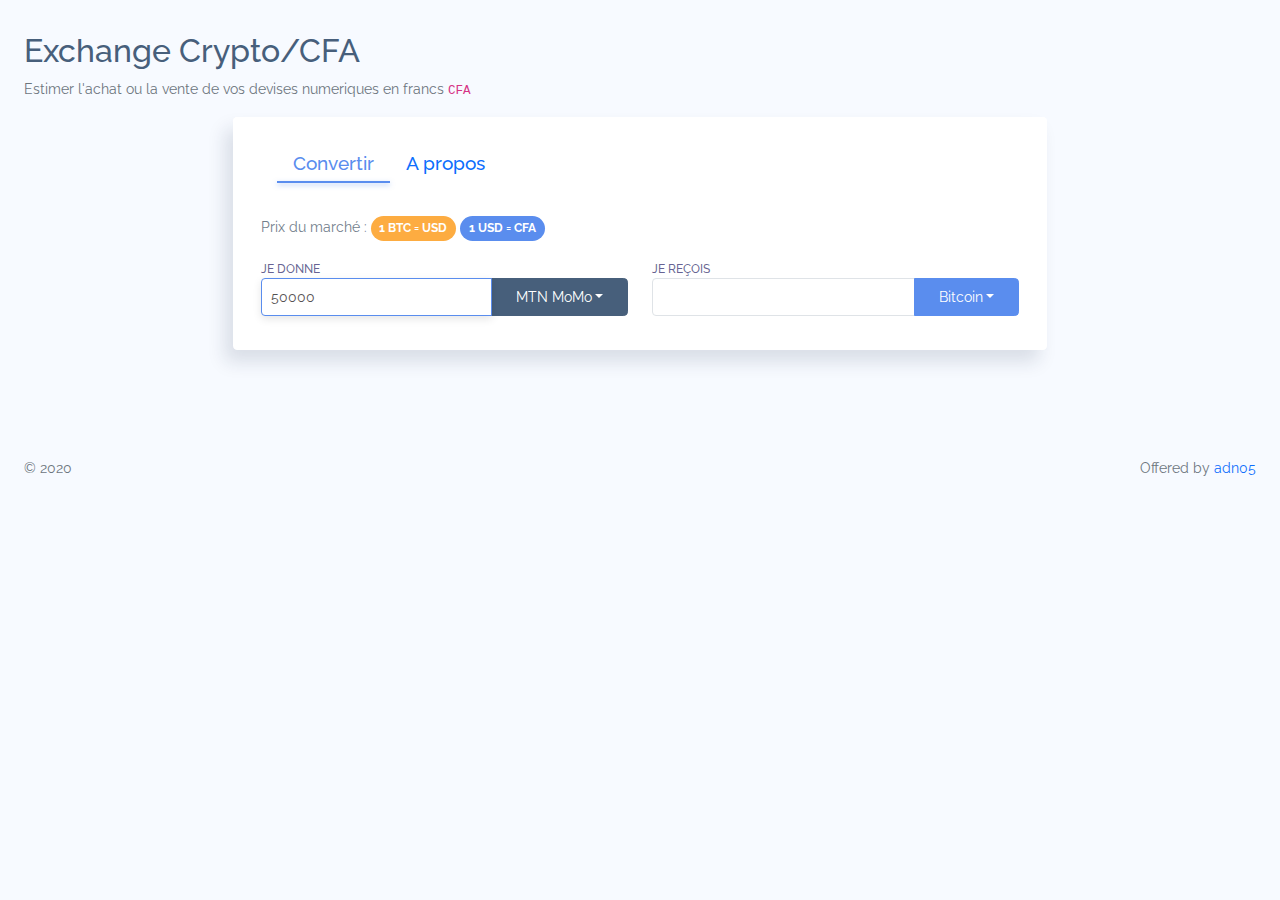
<file: exchange/index.html>
<!DOCTYPE html>
<html lang="en">

<head>
    <meta charset="UTF-8">
    <meta name="viewport" content="width=device-width, initial-scale=1.0">
    <title>Exchange Crypto/CFA</title>

    <link rel="stylesheet" href="assets/css/bootstrap.css">
    <link rel="stylesheet" href="assets/css/app.css">
    <link rel="stylesheet" href="assets/css/main.css">
    <link rel="shortcut icon" href="assets/favicon.svg" type="image/x-icon">
</head>

<body>
    <div id="app">
        <div id="sidebar"></div>
        <div id="main">

            <div class="main-content container-fluid">
                <div class="page-title">
                    <h3>Exchange Crypto/CFA</h3>
                    <p class="text-subtitle text-muted">Estimer l'achat ou la vente de vos devises numeriques en francs
                        <code>CFA</code></p>
                </div>
                <section class="section">
                    <div class="row mb-4">
                        <div class="offset-md-2 col-md-8">
                            <div class="card">
                                <div class="card-header">
                                    <h4 class='card-heading p-1 pl-3'>
                                        <ul class="nav nav-tabs" id="myTab" role="tablist">
                                            <li class="nav-item" role="presentation">
                                                <a class="nav-link active" id="home-tab" data-toggle="tab" href="#home" role="tab" aria-controls="home" aria-selected="true">Convertir</a>
                                            </li>
                                            <li class="nav-item" role="presentation">
                                                <a class="nav-link" id="contact-tab" data-toggle="tab" href="#contact" role="tab" aria-controls="contact" aria-selected="false">A propos</a>
                                            </li>
                                        </ul>
                                    </h4>
                                </div>
                                <div class="card-body">
                                    <form id="btccfa" method="post" novalidate>
                                        <div class="row">
                                            <div class="row">
                                                <div class="">
                                                    <p class="text-xl">Prix du marché :
                                                        <a href="https://cex.io/btc-usd" target="_blank" class="badge bg-warning font-weight-bold ">1 BTC = <span id="btc-price"></span> USD</a>
                                                        <span class="badge bg-primary font-weight-bold ">1 USD = <span id="usd-price"></span> CFA
                                                        </span>
                                                    </p>
                                                </div>
                                                <br>
                                            </div>
                                            <div class="tab-content" id="myTabContent">
                                                <div class="tab-pane fade active show" id="home" role="tabpanel" aria-labelledby="home-tab">
                                                    <div class="row">
                                                        <div class="col-sm-6 form-group">
                                                            <label>Je donne</label>
                                                            <div class="input-group">
                                                                <input type="number" class="form-control" id="give-amount" name="give-amount" min="0" autofocus value="50000">

                                                                <button class="btn btn-secondary dropdown-toggle" id="give-curr" type="button" data-toggle="dropdown" aria-expanded="false">MTN MoMo</button>
                                                                <ul class="dropdown-menu dropdown-menu-right">
                                                                    <li><a class="dropdown-item" onclick="on_give_curr(['mtn-cfa', 'MTN MoMo'])">MTN
                                      MoMo</a></li>
                                                                    <li><a class="dropdown-item" onclick="on_give_curr(['btc', 'Bitcoin'])">Bitcoin</a>
                                                                    </li>
                                                                    <li><a class="dropdown-item" onclick="on_give_curr(['pm-usd', 'Perfect USD'])">Perfect
                                      USD</a></li>
                                                                    <li><a class="dropdown-item" onclick="on_give_curr(['pa-usd', 'Payeer USD'])">Payeer
                                      USD</a></li>
                                                                    <li><a class="dropdown-item" onclick="on_give_curr(['pm-eur', 'Perfect EUR'])">Perfect
                                      EUR</a></li>

                                                                </ul>

                                                            </div>
                                                            <div class="invalid-feedback">
                                                                <i class="bx bx-radio-circle"></i>
                                                                <p class="message"></p>
                                                            </div>
                                                        </div>
                                                        <div class="col-sm-6 form-group">
                                                            <label>Je reçois</label>
                                                            <div class="input-group">
                                                                <input type="number" class="form-control" id="receive-amount" name="receive-amount" min="0">
                                                                <button class="btn btn-primary dropdown-toggle" id="receive-curr" type="button" data-toggle="dropdown" aria-expanded="false">Bitcoin</button>
                                                                <ul class="dropdown-menu dropdown-menu-right">
                                                                    <li><a class="dropdown-item" onclick="on_receive_curr(['btc', 'Bitcoin'])">Bitcoin</a>
                                                                    </li>
                                                                    <li><a class="dropdown-item" onclick="on_receive_curr(['pm-usd', 'Perfect USD'])">Perfect
                                      USD</a></li>
                                                                    <li><a class="dropdown-item" onclick="on_receive_curr(['pa-usd', 'Payeer USD'])">Payeer
                                      USD</a></li>
                                                                    <li><a class="dropdown-item" onclick="on_receive_curr(['pm-eur', 'Perfect EUR'])">Perfect
                                      EUR</a></li>
                                                                    <li><a class="dropdown-item" onclick="on_receive_curr(['mtn-cfa', 'MTN MoMo'])">MTN
                                      MoMo</a></li>
                                                                </ul>

                                                            </div>
                                                            <div class="invalid-feedback">
                                                                <i class="bx bx-radio-circle"></i>
                                                                <p class="message"></p>
                                                            </div>
                                                        </div>
                                                    </div>
                                                </div>
                                                <div class="tab-pane fade" id="contact" role="tabpanel" aria-labelledby="contact-tab">
                                                    <p class="mt-2">Service entre particuliers pour faciliter l'accès aux crypto-monnaies. Faites vos échanges par Mobile Money et disposez de vos fonds dans l'heure et à un taux ami.
                                                    </p>
                                                    <!-- <div class="pl-3">
                                                        <div class="legends">
                                                            <div class="w-3 h-3"></div><span class="text-xs">* commissions</span>
                                                            <div class="legend d-flex flex-row align-items-center">
                                                                <div class="w-3 h-3 rounded-full bg-info mr-2"></div><span class="text-xs">Achat: 8% +
                                  4000 CFA</span>
                                                            </div>
                                                            <div class="legend d-flex flex-row align-items-center">
                                                                <div class="w-3 h-3 rounded-full bg-blue mr-2"></div><span class="text-xs">Vente: 7% en
                                  CFA</span>
                                                            </div>
                                                        </div>
                                                    </div> -->

                                                </div>
                                            </div>
                                        </div>
                                    </form>
                                </div>
                            </div>
                        </div>
                    </div>
                </section>
            </div>

            <footer>
                <div class="footer clearfix mb-0 text-muted">
                    <div class="float-left">
                        <p>&copy; 2020</p>
                    </div>
                    <div class="float-right">
                        <p>Offered by <a href="#">adn05</a></p>
                    </div>
                </div>
            </footer>
        </div>
    </div>
    <script src="assets/js/libs.js"></script>
    <script src="assets/js/validate.min.js"></script>
    <script src="assets/js/app.js"></script>
    <script src="assets/js/main.js"></script>

</body>

</html>
</file>
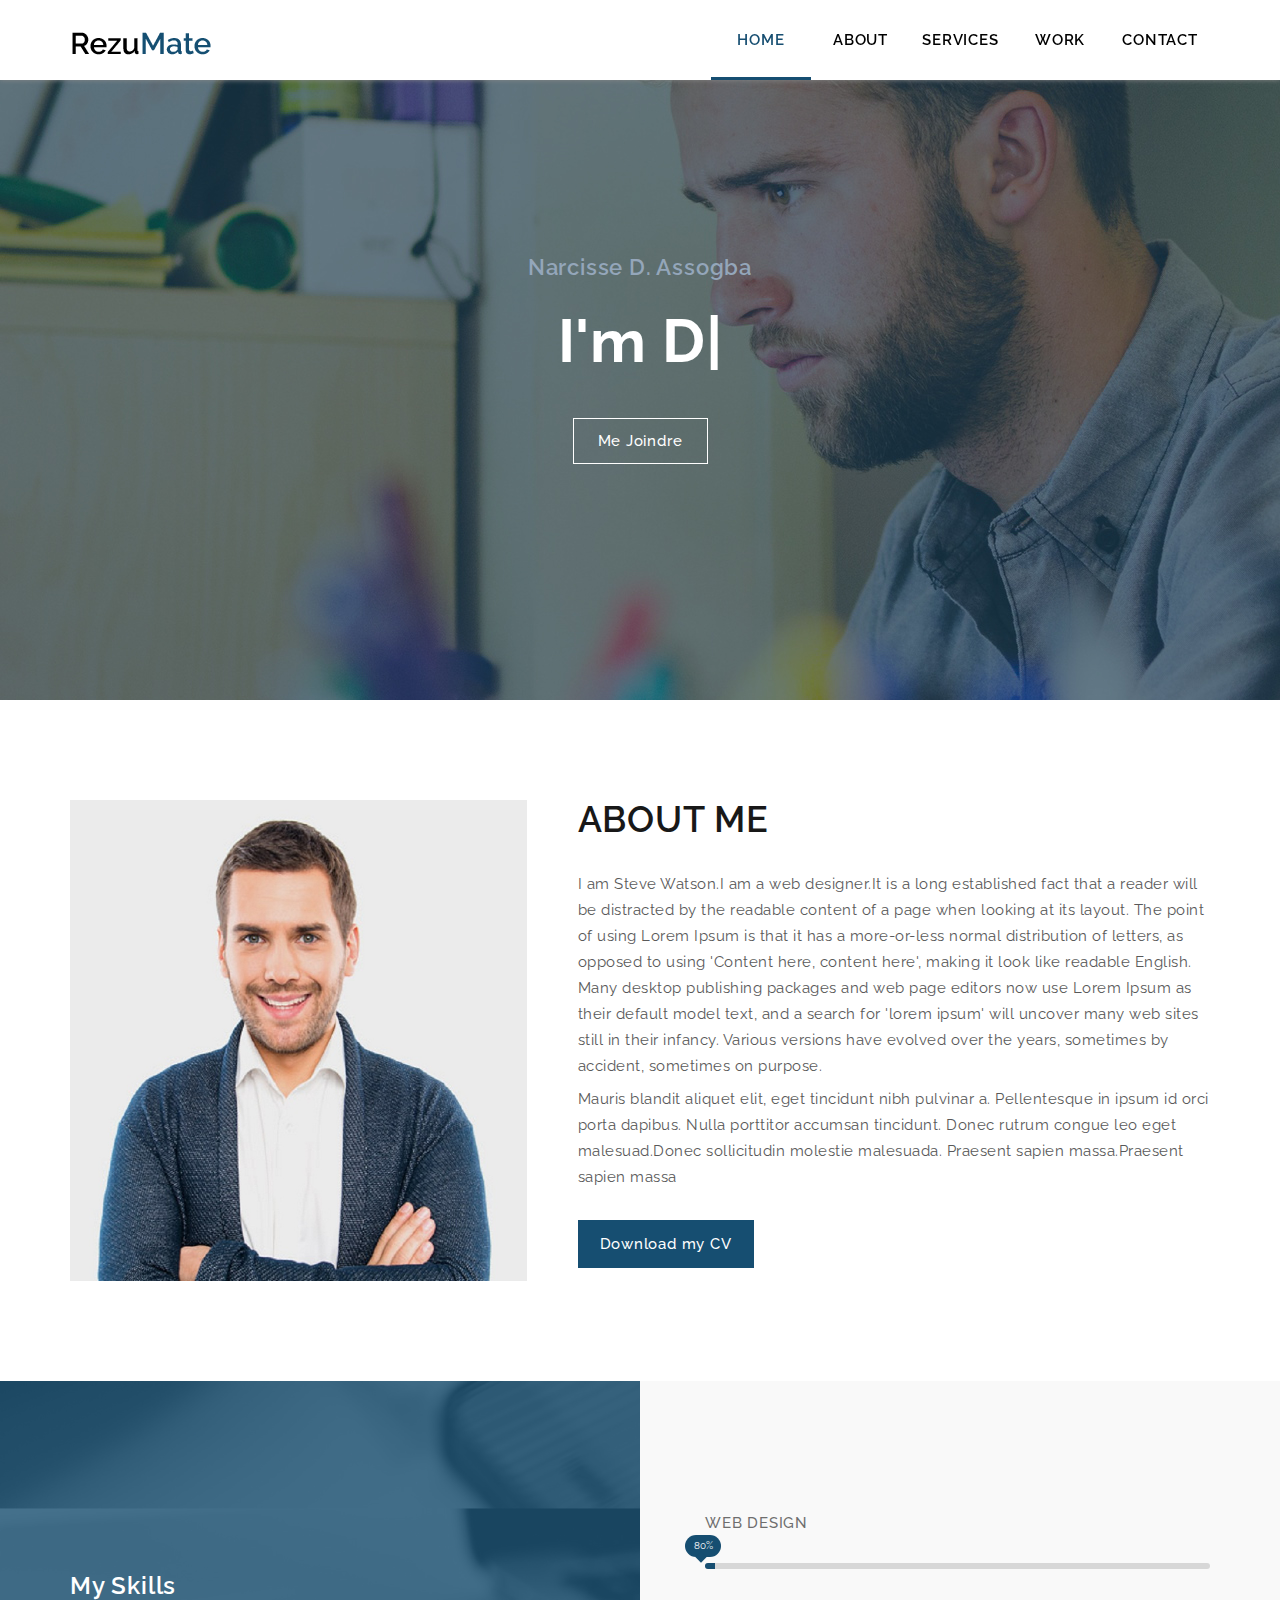
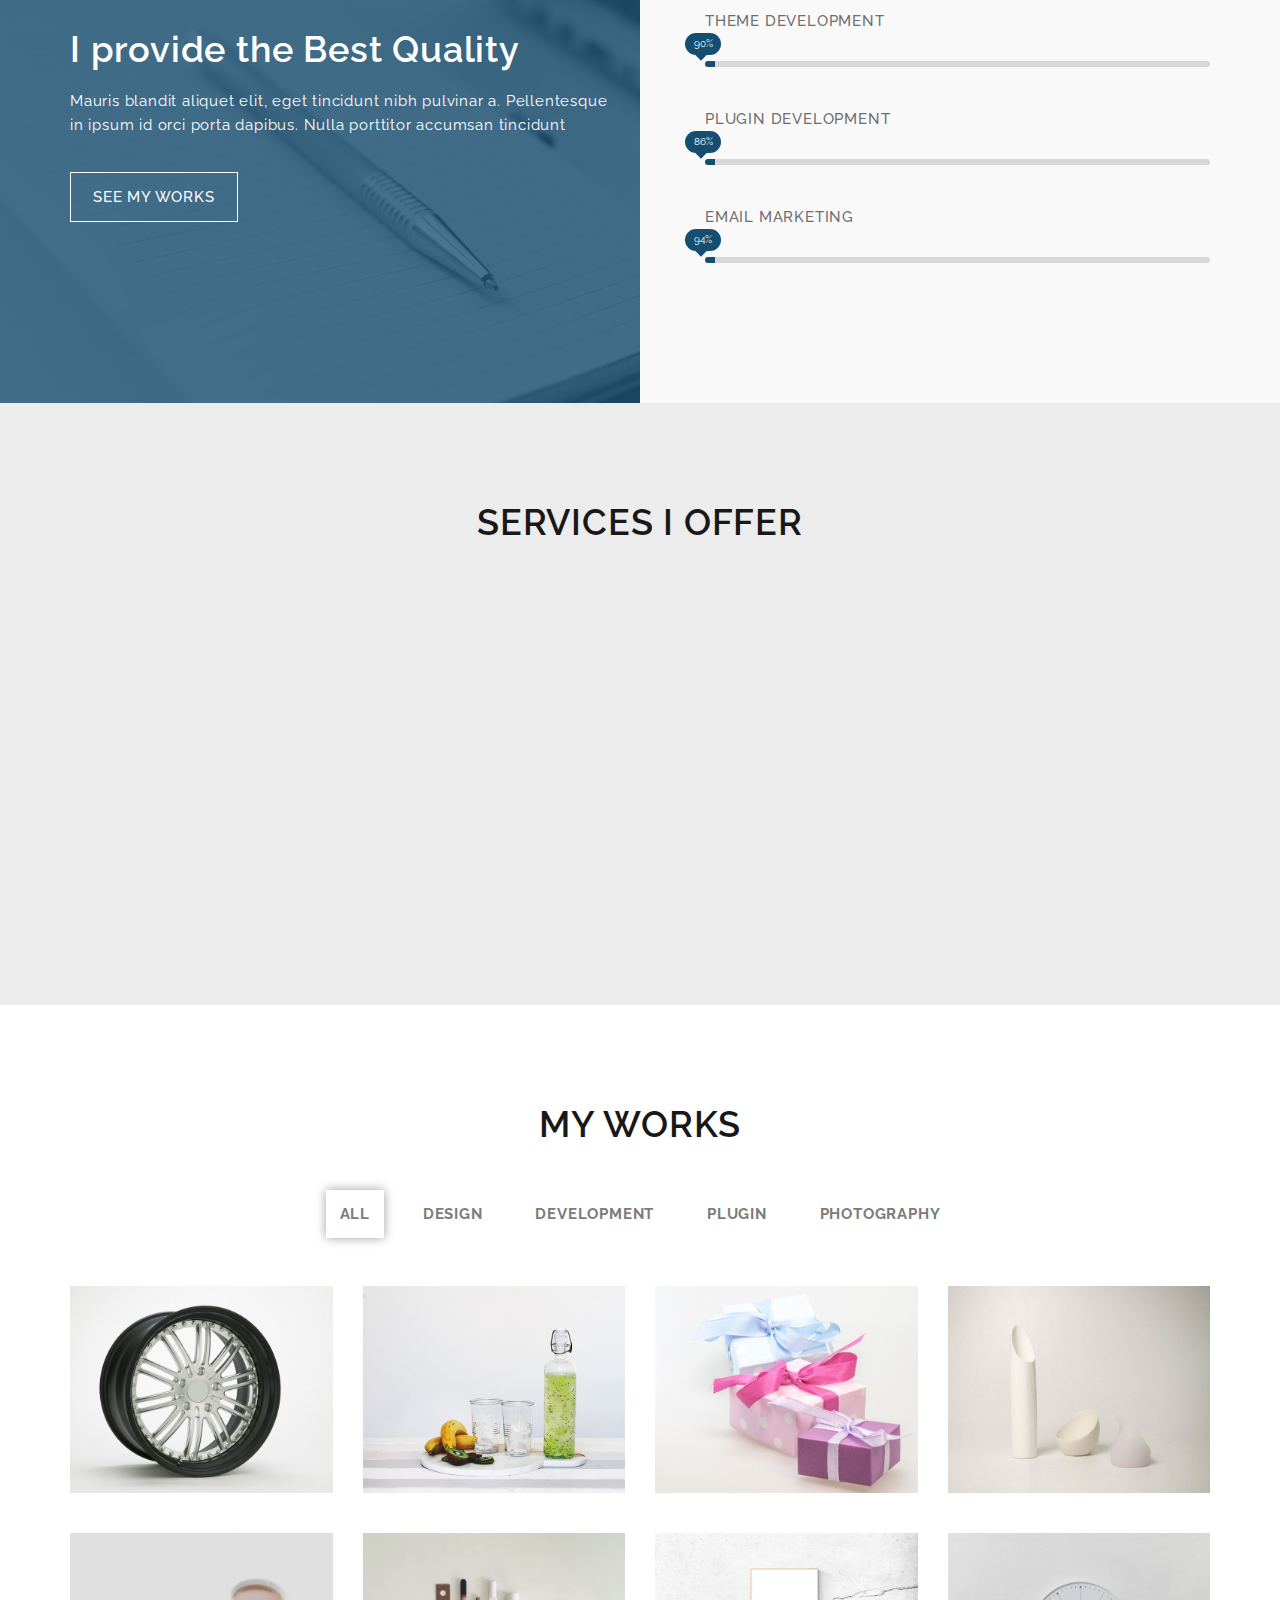
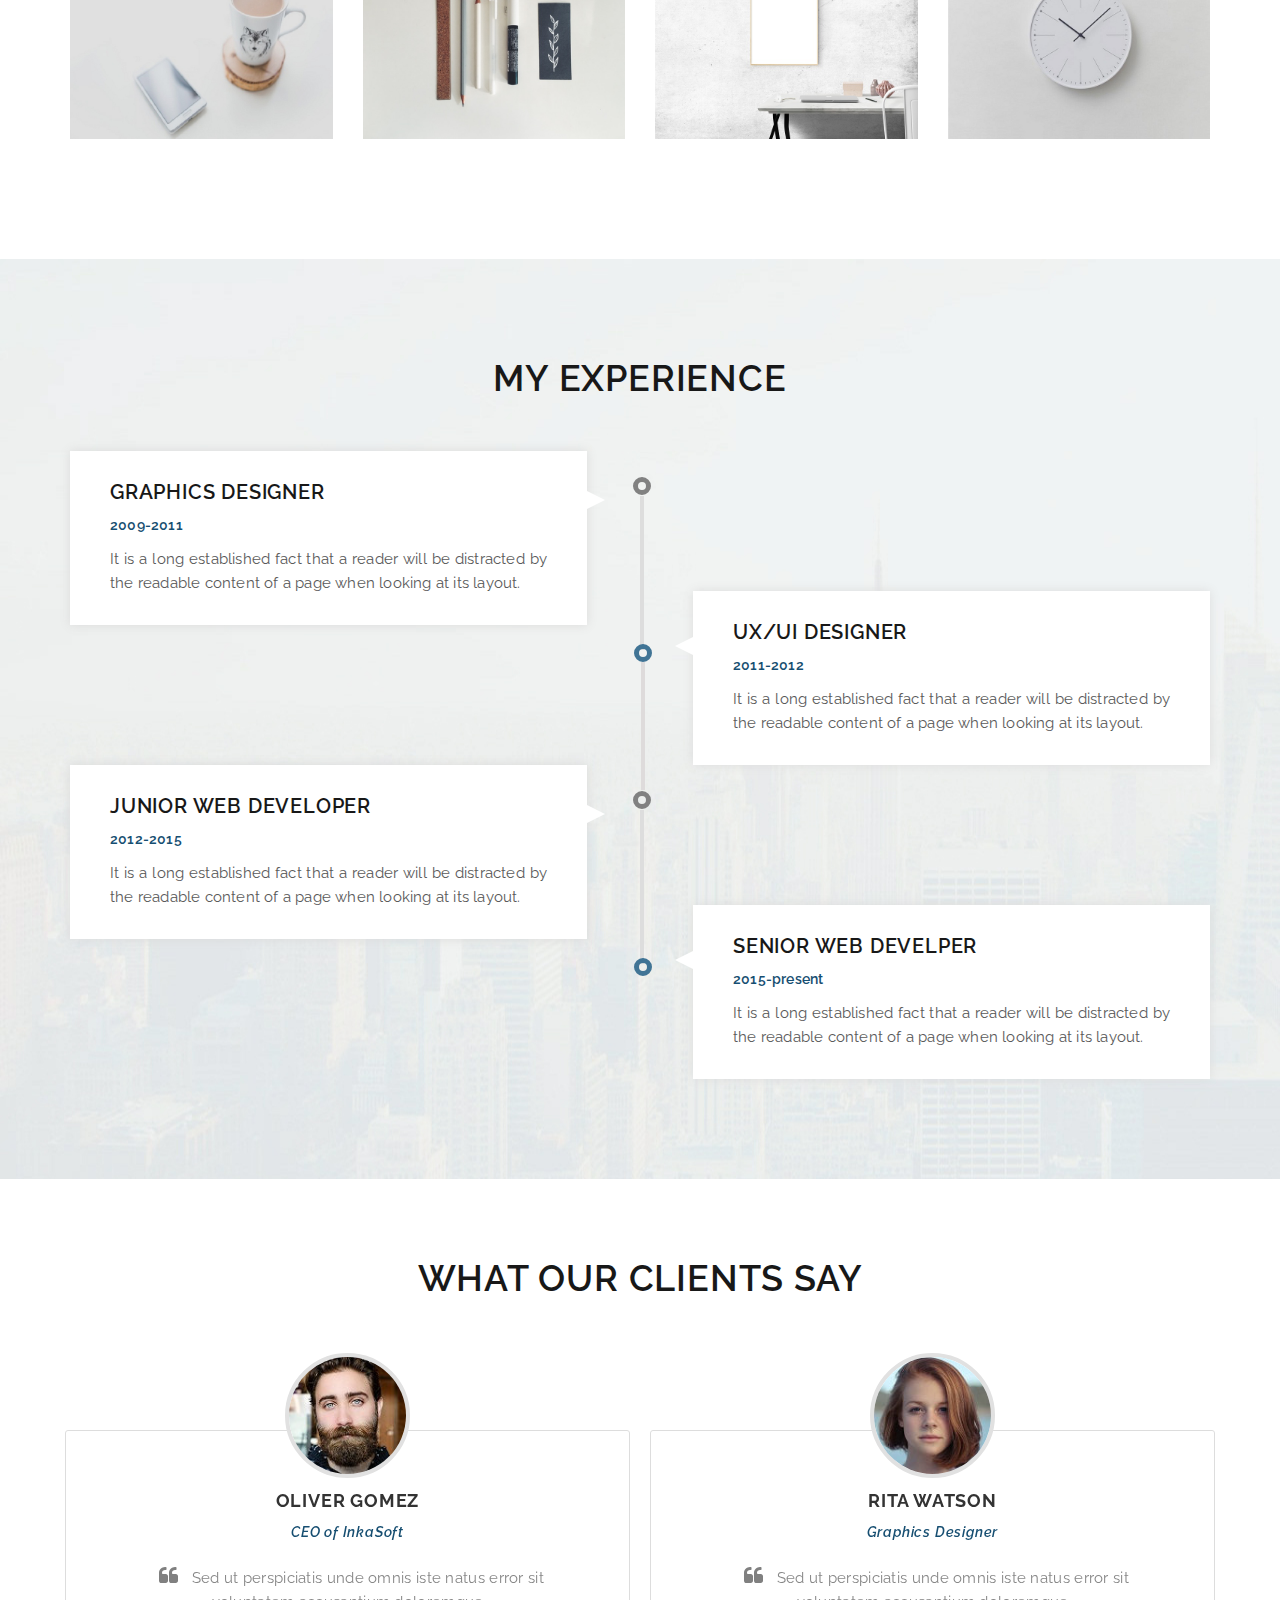
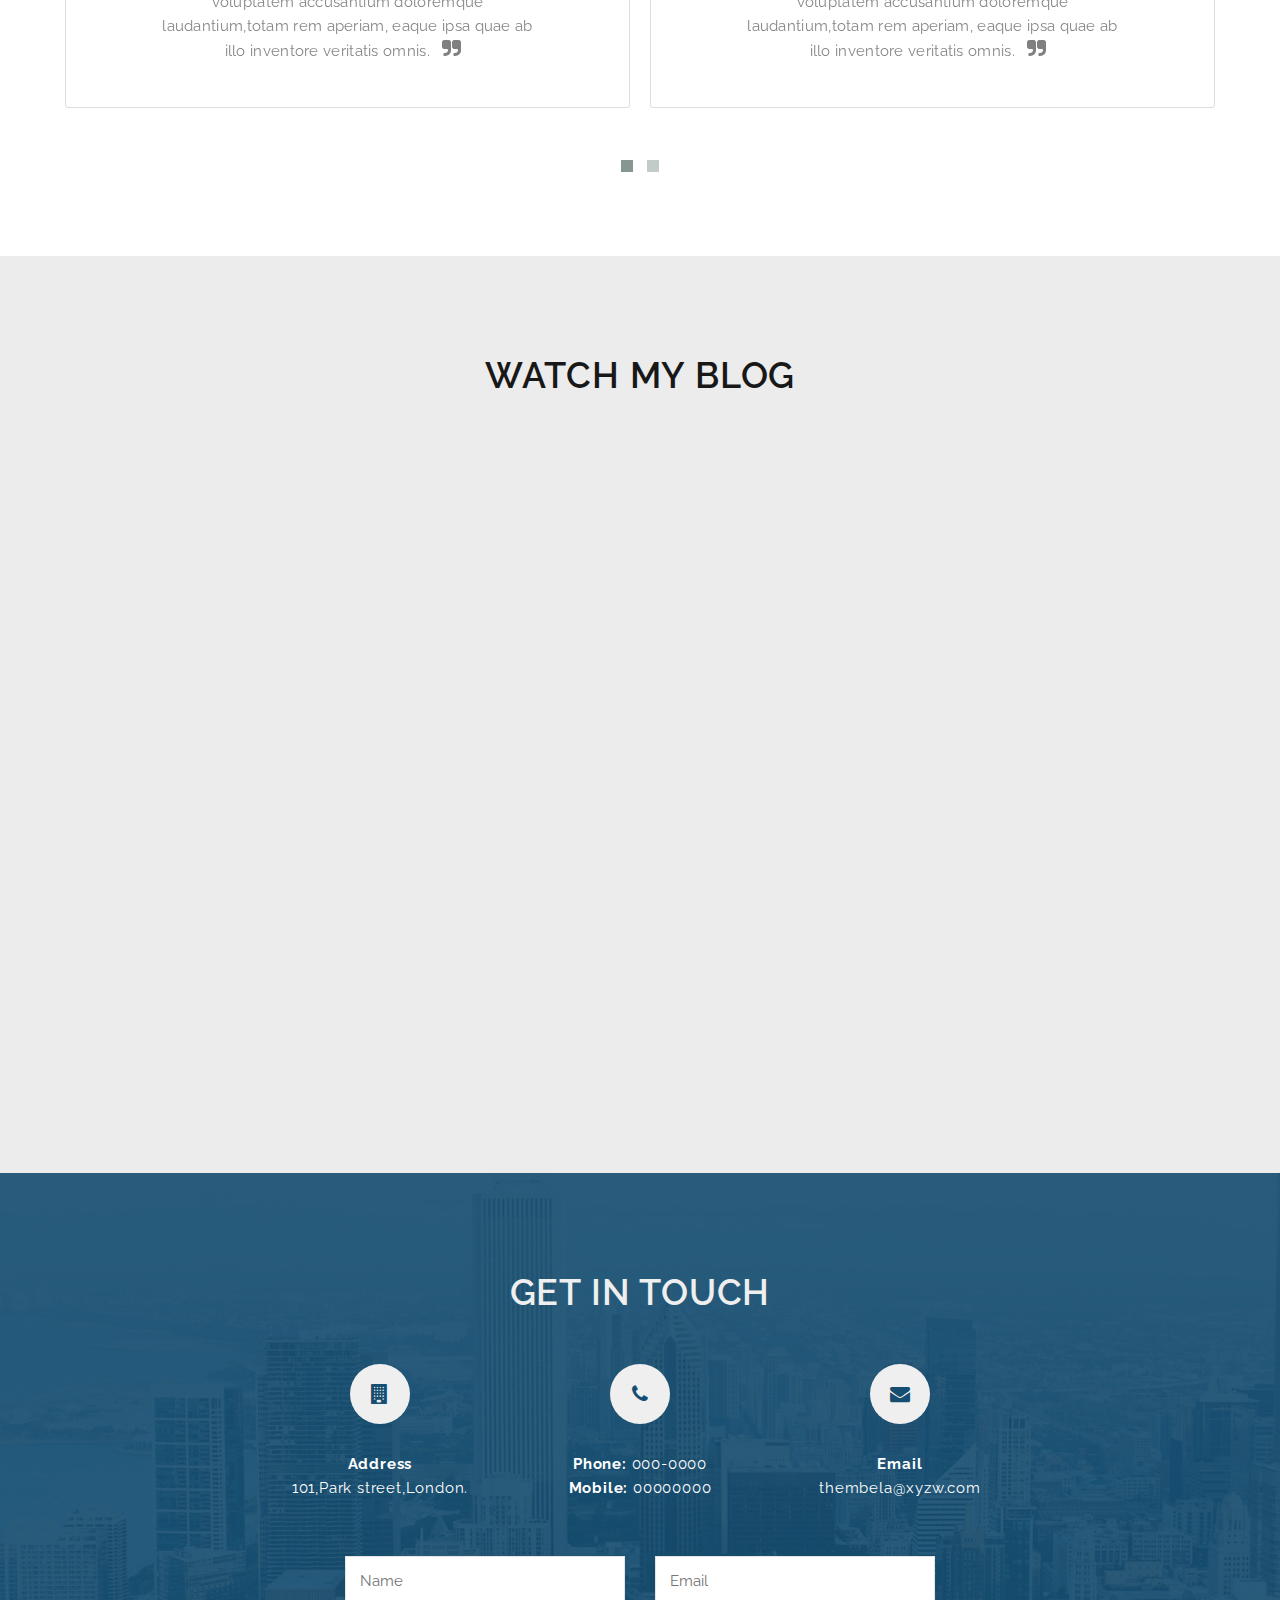
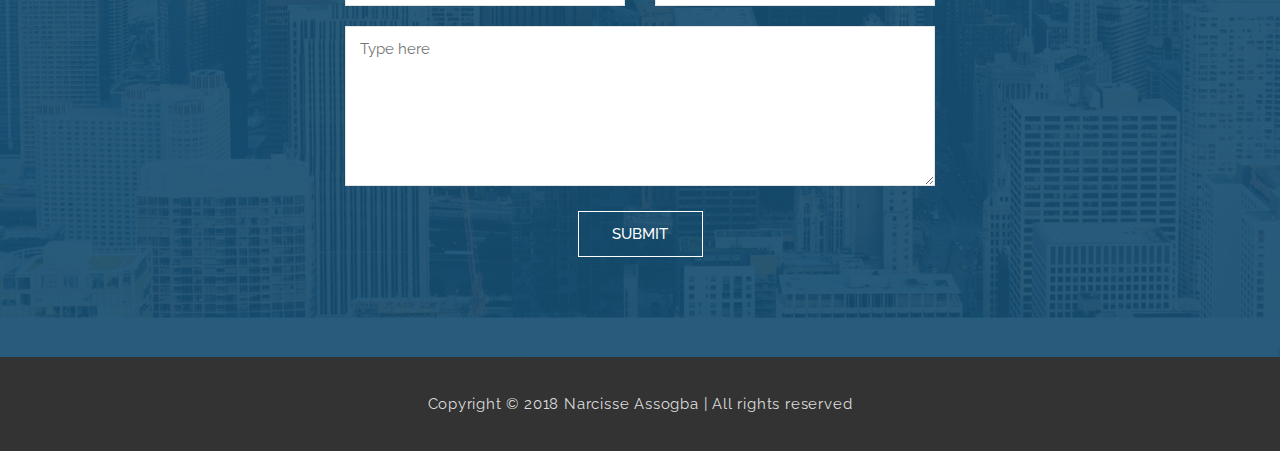
<file: index.1.html>
<!DOCTYPE html>
<html lang="en">

<head>
    <meta charset="utf-8">
    <meta http-equiv="X-UA-Compatible" content="IE=edge">
    <meta name="viewport" content="width=device-width, initial-scale=1.0">
    <meta name="description" content="RezuMate is a personal portfolio HTML template with clean and elegant design">
    <meta name="keywords" content="bootstrap,clean,cv,minimal,onepage particle,personal,portfolio,resume,vcard ">
    <title>Narcisse Assogba</title>
    <!--css styles-->
    <link rel="stylesheet" href="css/bootstrap.min.css">
    <link rel="stylesheet" href="css/font-awesome.min.css">
    <link rel="stylesheet" href="css/lightbox.css">
    <link href="https://fonts.googleapis.com/css?family=Raleway:100,100i,200,200i,300,300i,400,400i,500,500i,600,600i,700,700i,800,800i,900,900i" rel="stylesheet">
    <link rel="stylesheet" href="css/owl.carousel.css">
    <link rel="stylesheet" href="css/owl.theme.css">
    <link rel="stylesheet" href="css/slicknav.min.css">
    <link rel="stylesheet" href="css/reset.css">
    <link rel="stylesheet" href="css/style.css">
    <link rel="stylesheet" href="css/responsive.css">
    <link rel="stylesheet" href="css/animate.min.css">
    <!---title logo icon-->
    <link rel="shortcut icon" href="images/favicon.ico" />
    <script type="text/javascript" src="js/respond.js"></script>
</head>

<body>
    <!-- Start Preloader -->
    <div class="preloader">
        <div class="preloader-img"></div>
    </div>
    <!-- End Preloader -->

    <!-- Start scroll-top button -->
    <div id="scroll-top-area">
        <a href="#slider-portion"><i class="fa fa-angle-double-up" aria-hidden="true"></i></a>
    </div>
    <!-- End scroll-top button -->


    <!--Start Header-->
    <header>
        <div class="container">
            <div class="row">
                <div class="col-md-3">
                    <a href="#welcome-area" class="logo">
                        <img src="images/logo.png" alt="logo">
                    </a>
                </div>
                <div class="col-md-9">
                    <nav class="menu single-page-nav" id="menu">
                        <ul>
                            <li><a class="home" href="#welcome-area">Home</a></li>
                            <li><a href="#about">About</a></li>
                            <li><a href="#services">Services</a></li>
                            <li><a href="#portfolio">Work</a></li>
                            <li><a href="#contact">Contact</a></li>
                        </ul>
                    </nav>
                </div>
            </div>
        </div>
    </header>
    <!--End Header-->

    <!--Start Welcome Section-->
    <section class="welcome-area image-bg" id="welcome-area" data-stellar-background-ratio="0.6" data-stellar-vertical-offset="2500">
        <div class="welcome-text">
            <h6>Narcisse D. Assogba</h6>
            <div class="element"></div>
            <a href="#" class="btn-style2 hire-btn">Me Joindre</a>
        </div>
    </section>
    <!--End Welcome Section-->

    <!--Start About Section-->
    <section class="about padding-style1" id="about">
        <div class="container">
            <div class="row">
                <div class="col-lg-5 col-md-12 col-sm-12">
                    <div class="about-img">
                        <img src="images/about.jpg" alt="" class="about-img img-responsive">
                        <div class="about-img-overlay">
                            <div class="social-icons">
                                <a href="#"><i class="fa fa-facebook" aria-hidden="true"></i></a>
                                <a href="#"><i class="fa fa-twitter" aria-hidden="true"></i></a>
                                <a href="#"><i class="fa fa-google-plus" aria-hidden="true"></i></a>
                                <a href="#"><i class="fa fa-skype" aria-hidden="true"></i></a>
                                <a href="#"><i class="fa fa-linkedin" aria-hidden="true"></i></a>
                            </div>
                        </div>
                    </div>
                </div>
                <div class="col-md-7">
                    <div class="about-text">
                        <h4 class="section-title">
                            ABOUT ME
                        </h4>
                        <p>
                            I am Steve Watson.I am a web designer.It is a long established fact that a reader will be distracted by the readable content of a page when looking at its layout. The point of using Lorem Ipsum is that it has a more-or-less normal distribution of letters,
                            as opposed to using 'Content here, content here', making it look like readable English. Many desktop publishing packages and web page editors now use Lorem Ipsum as their default model text, and a search for 'lorem ipsum' will
                            uncover many web sites still in their infancy. Various versions have evolved over the years, sometimes by accident, sometimes on purpose.
                        </p>
                        <p>
                            Mauris blandit aliquet elit, eget tincidunt nibh pulvinar a. Pellentesque in ipsum id orci porta dapibus. Nulla porttitor accumsan tincidunt. Donec rutrum congue leo eget malesuad.Donec sollicitudin molestie malesuada. Praesent sapien massa.Praesent sapien
                            massa
                        </p>
                        <a href="#" class="btn-style1">Download my CV</a>
                    </div>
                </div>
            </div>
        </div>
    </section>
    <!--End About Section-->

    <!--Start Skills Section-->
    <section class="skills" id="skills" data-stellar-background-ratio="0.6" data-stellar-vertical-offset="1700">
        <div class="skill-container padding-style1">
            <div class="skill-overlay padding-style1"></div>
            <div class="skills-content">
                <div class="container">
                    <div class="row">
                        <div class="col-md-6">
                            <div class="skill-heading-area">
                                <h6>My Skills</h6>
                                <h4>I provide the Best Quality</h4>
                                <p>Mauris blandit aliquet elit, eget tincidunt nibh pulvinar a. Pellentesque in ipsum id orci porta dapibus. Nulla porttitor accumsan tincidunt</p>
                                <a href="#portfolio" class="btn-style2 skill-btn">SEE MY WORKS</a>
                            </div>
                        </div>
                        <div class="col-md-6">
                            <div class="progressbar-area">
                                <p>WEB DESIGN</p>
                                <div class="progress">
                                    <div class="progress-bar prog-80" role="progressbar" aria-valuenow="80" aria-valuemin="0" aria-valuemax="100" style="width:0%;">

                                        <span>80%</span>
                                    </div>
                                </div>
                                <p>THEME DEVELOPMENT</p>
                                <div class="progress">
                                    <div class="progress-bar prog-90" role="progressbar" aria-valuenow="90" aria-valuemin="0" aria-valuemax="100" style="width: 0%;">

                                        <span>90%</span>
                                    </div>
                                </div>
                                <p>PLUGIN DEVELOPMENT</p>
                                <div class="progress">
                                    <div class="progress-bar prog-86" role="progressbar" aria-valuenow="86" aria-valuemin="0" aria-valuemax="100" style="width: 0%;">

                                        <span>86%</span>
                                    </div>
                                </div>
                                <p>EMAIL MARKETING</p>
                                <div class="progress">
                                    <div class="progress-bar prog-94" role="progressbar" aria-valuenow="94" aria-valuemin="0" aria-valuemax="100" style="width: 0%;">

                                        <span>94%</span>
                                    </div>
                                </div>
                            </div>
                        </div>
                    </div>
                </div>
            </div>
        </div>
    </section>
    <!--End Skills Section-->

    <!--Start Services Section-->
    <section class="services padding-style1" id="services">
        <div class="services-header">
            <h4 class="section-title">SERVICES I OFFER</h4>
        </div>
        <div class="services-content">
            <div class="container">
                <div class="row">
                    <div class="col-md-4 col-sm-4">
                        <div class="service-item animation" data-animation="fadeInLeft">
                            <span><i class="fa fa-leaf" aria-hidden="true"></i></span>
                            <p class="content-title">THEME DEVELOPMENT</p>
                            <p class="content-text">Sed ut perspiciatis unde omnis iste natus error sit voluptatem accusantium sit voluptatem accusantium</p>
                        </div>
                    </div>
                    <div class="col-md-4 col-sm-4">
                        <div class="service-item animation" data-animation="pulse">
                            <span><i class="fa fa-paint-brush" aria-hidden="true"></i></span>
                            <p class="content-title">GRAPHICS DESIGN</p>
                            <p class="content-text">Sed ut perspiciatis unde omnis iste natus error sit voluptatem accusantium sit voluptatem accusantium</p>
                        </div>
                    </div>
                    <div class="col-md-4 col-sm-4">
                        <div class="service-item animation" data-animation="fadeInRight">
                            <span><i class="fa fa-gears" aria-hidden="true"></i></span>
                            <p class="content-title">PLUGIN DEVELOPMENT</p>
                            <p class="content-text">Sed ut perspiciatis unde omnis iste natus error sit voluptatem accusantium sit voluptatem accusantium</p>
                        </div>
                    </div>

                </div>
            </div>
        </div>
    </section>
    <!--End Services Section-->

    <!--Start Portfolio Section-->
    <section class="portfolio padding-style1" id="portfolio">
        <div class="portfolio-header">
            <h4 class="section-title">MY WORKS</h4>
        </div>
        <div class="portfolio-content">
            <div class="container">
                <div class="row">
                    <div class="col-md-12 col-sm-12">
                        <div class="portfolio-content-head">
                            <ul class="controls">
                                <li class="filter" data-filter="all">ALL</li>
                                <li class="filter" data-filter=".design">DESIGN</li>
                                <li class="filter" data-filter=".development">DEVELOPMENT</li>
                                <li class="filter" data-filter=".plugin">PLUGIN</li>
                                <li class="filter" data-filter=".photography">PHOTOGRAPHY</li>
                            </ul>
                        </div>
                    </div>
                    <div class="col-md-12 col-sm-12 col-xs">
                        <div class="portfolio-content-items">
                            <div class="row">
                                <div class="col-md-3 col-sm-4 col-xs-12 mix design">
                                    <div class="portfolio-item">
                                        <div class="portfolio-img">
                                            <img src="images/portfolio/img1.jpg" alt="portfolio" class="img-responsive">
                                        </div>
                                        <div class="portfolio-overlay">
                                            <p class="category">DESIGN</p>
                                            <a href="#">
                                                <div class="magnify-icon">
                                                    <p><span><i class="fa fa-link" aria-hidden="true"></i></span></p>
                                                </div>
                                            </a>
                                            <a href="images/portfolio/img1.jpg" data-lightbox="image-1">
                                                <div class="magnify-icon">
                                                    <p><span><i class="fa fa-search" aria-hidden="true"></i></span></p>
                                                </div>
                                            </a>
                                        </div>
                                    </div>
                                </div>
                                <div class="col-md-3 col-sm-4 col-xs-12 mix plugin">
                                    <div class="portfolio-item">
                                        <div class="portfolio-img">
                                            <img src="images/portfolio/img2.jpg" alt="portfolio" class="img-responsive">
                                        </div>
                                        <div class="portfolio-overlay">
                                            <p class="category">PLUGIN</p>
                                            <a href="#">
                                                <div class="magnify-icon">
                                                    <p><span><i class="fa fa-link" aria-hidden="true"></i></span></p>
                                                </div>
                                            </a>
                                            <a href="images/portfolio/img2.jpg" data-lightbox="image-2">
                                                <div class="magnify-icon">
                                                    <p><span><i class="fa fa-search" aria-hidden="true"></i></span></p>
                                                </div>
                                            </a>
                                        </div>
                                    </div>
                                </div>
                                <div class="col-md-3 col-sm-4 col-xs-12 mix photography">
                                    <div class="portfolio-item">
                                        <div class="portfolio-img">
                                            <img src="images/portfolio/img3.jpg" alt="portfolio" class="img-responsive">
                                        </div>
                                        <div class="portfolio-overlay">
                                            <p class="category">PHOTOGRAPHY</p>
                                            <a href="#">
                                                <div class="magnify-icon">
                                                    <p><span><i class="fa fa-link" aria-hidden="true"></i></span></p>
                                                </div>
                                            </a>
                                            <a href="images/portfolio/img3.jpg" data-lightbox="image-3">
                                                <div class="magnify-icon">
                                                    <p><span><i class="fa fa-search" aria-hidden="true"></i></span></p>
                                                </div>
                                            </a>
                                        </div>
                                    </div>
                                </div>
                                <div class="col-md-3 col-sm-4 col-xs-12 mix plugin">
                                    <div class="portfolio-item">
                                        <div class="portfolio-img">
                                            <img src="images/portfolio/img4.jpg" alt="portfolio" class="img-responsive">
                                        </div>
                                        <div class="portfolio-overlay">
                                            <p class="category">PLUGIN</p>
                                            <a href="#">
                                                <div class="magnify-icon">
                                                    <p><span><i class="fa fa-link" aria-hidden="true"></i></span></p>
                                                </div>
                                            </a>
                                            <a href="images/portfolio/img4.jpg" data-lightbox="image-4">
                                                <div class="magnify-icon">
                                                    <p><span><i class="fa fa-search" aria-hidden="true"></i></span></p>
                                                </div>
                                            </a>
                                        </div>
                                    </div>
                                </div>
                                <div class="col-md-3 col-sm-4 col-xs-12 mix design">
                                    <div class="portfolio-item">
                                        <div class="portfolio-img">
                                            <img src="images/portfolio/img5.jpg" alt="portfolio" class="img-responsive">
                                        </div>
                                        <div class="portfolio-overlay">
                                            <p class="category">DESIGN</p>
                                            <a href="#">
                                                <div class="magnify-icon">
                                                    <p><span><i class="fa fa-link" aria-hidden="true"></i></span></p>
                                                </div>
                                            </a>
                                            <a href="images/portfolio/img5.jpg" data-lightbox="image-5">
                                                <div class="magnify-icon">
                                                    <p><span><i class="fa fa-search" aria-hidden="true"></i></span></p>
                                                </div>
                                            </a>
                                        </div>
                                    </div>
                                </div>
                                <div class="col-md-3 col-sm-4 col-xs-12 mix development">
                                    <div class="portfolio-item">
                                        <div class="portfolio-img">
                                            <img src="images/portfolio/img6.jpg" alt="portfolio" class="img-responsive">
                                        </div>
                                        <div class="portfolio-overlay">
                                            <p class="category">DEVELOPMENT</p>
                                            <a href="#">
                                                <div class="magnify-icon">
                                                    <p><span><i class="fa fa-link" aria-hidden="true"></i></span></p>
                                                </div>
                                            </a>
                                            <a href="images/portfolio/img6.jpg" data-lightbox="image-6">
                                                <div class="magnify-icon">
                                                    <p><span><i class="fa fa-search" aria-hidden="true"></i></span></p>
                                                </div>
                                            </a>
                                        </div>
                                    </div>
                                </div>
                                <div class="col-md-3 col-sm-4 col-xs-12 mix development">
                                    <div class="portfolio-item">
                                        <div class="portfolio-img">
                                            <img src="images/portfolio/img7.jpg" alt="portfolio" class="img-responsive">
                                        </div>
                                        <div class="portfolio-overlay">
                                            <p class="category">DEVELOPMENT</p>
                                            <a href="#">
                                                <div class="magnify-icon">
                                                    <p><span><i class="fa fa-link" aria-hidden="true"></i></span></p>
                                                </div>
                                            </a>
                                            <a href="images/portfolio/img7.jpg" data-lightbox="image-7">
                                                <div class="magnify-icon">
                                                    <p><span><i class="fa fa-search" aria-hidden="true"></i></span></p>
                                                </div>
                                            </a>
                                        </div>
                                    </div>
                                </div>
                                <div class="col-md-3 col-sm-4 col-xs-12 mix photography">
                                    <div class="portfolio-item">
                                        <div class="portfolio-img">
                                            <img src="images/portfolio/img8.jpg" alt="portfolio" class="img-responsive">
                                        </div>
                                        <div class="portfolio-overlay">
                                            <p class="category">PHOTOGRAPHY</p>
                                            <a href="#">
                                                <div class="magnify-icon">
                                                    <p><span><i class="fa fa-link" aria-hidden="true"></i></span></p>
                                                </div>
                                            </a>
                                            <a href="images/portfolio/img8.jpg" data-lightbox="image-8">
                                                <div class="magnify-icon">
                                                    <p><span><i class="fa fa-search" aria-hidden="true"></i></span></p>
                                                </div>
                                            </a>
                                        </div>
                                    </div>
                                </div>
                            </div>
                        </div>
                    </div>
                </div>
            </div>
        </div>
    </section>
    <!--End Portfolio Section-->

    <!--Start Experience Section-->
    <section class="experience padding-style1" id="experience">
        <div class="experience-header">
            <h4 class="section-title">MY EXPERIENCE</h4>
        </div>
        <div class="container">
            <div class="experience-container">
                <div class="row">
                    <div class="col-md-6 left-item">
                        <div class="experience-item">
                            <div class="experience-circle"></div>
                            <div class="experience-content">
                                <h6>GRAPHICS DESIGNER</h6>
                                <p class="range">2009-2011</p>
                                <p>It is a long established fact that a reader will be distracted by the readable content of a page when looking at its layout.</p>
                            </div>
                        </div>
                    </div>
                    <div class="col-md-6 right-item experience-top-margin">
                        <div class="experience-item">
                            <div class="experience-circle"></div>
                            <div class="experience-content">
                                <h6>UX/UI DESIGNER</h6>
                                <p class="range">2011-2012</p>
                                <p>It is a long established fact that a reader will be distracted by the readable content of a page when looking at its layout.</p>
                            </div>
                        </div>
                    </div>
                    <div class="col-md-6 left-item experience-top-margin">
                        <div class="experience-item">
                            <div class="experience-circle"></div>
                            <div class="experience-content">
                                <h6>JUNIOR WEB DEVELOPER</h6>
                                <p class="range">2012-2015</p>
                                <p>It is a long established fact that a reader will be distracted by the readable content of a page when looking at its layout.</p>
                            </div>
                        </div>
                    </div>
                    <div class="col-md-6 right-item last-item experience-top-margin">
                        <div class="experience-item">
                            <div class="experience-circle"></div>
                            <div class="experience-content">
                                <h6>SENIOR WEB DEVELPER</h6>
                                <p class="range">2015-present</p>
                                <p>It is a long established fact that a reader will be distracted by the readable content of a page when looking at its layout.</p>
                            </div>
                        </div>
                    </div>

                </div>
            </div>
        </div>
    </section>
    <!--End Experience Section-->

    <!--Start Client Testimonial Section Area-->
    <section class="client-testimonial" id="client-testimonial">
        <div class="client-area">
            <div class="container">
                <div class="row">
                    <div class="col-md-12">
                        <!--Start testimonial title area-->
                        <div class="testimonial-title text-center">
                            <h4 class="section-title">WHAT OUR CLIENTS SAY</h4>
                        </div>
                        <!--End testimonial title area-->
                    </div>
                </div>
                <div class="row">
                    <div id="owl-demo-testimonial" class="owl-carousel owl-theme">
                        <!--Start Client Single design area-->
                        <div class="item">
                            <div class="client-img">
                                <img src="images/client/img1.jpg" alt="client">
                            </div>
                            <div class="client-identity">
                                <p class="name">OLIVER GOMEZ</p>
                                <p class="profession">CEO of InkaSoft</p>
                            </div>
                            <div class="testimonial-content">
                                <div class="quote-text">
                                    <p><span>
                       <i class="fa fa-quote-left" aria-hidden="true"></i></span> Sed ut perspiciatis unde omnis iste natus error sit voluptatem accusantium doloremque laudantium,totam rem aperiam, eaque ipsa quae ab illo inventore veritatis omnis.<span>
                        <i class="fa fa-quote-right" aria-hidden="true"></i></span>
                                    </p>
                                </div>
                            </div>
                        </div>
                        <!--End Client Single design area-->
                        <!--Start Client Single design area-->
                        <div class="item">
                            <div class="client-img">
                                <img src="images/client/img2.jpg" alt="client">
                            </div>
                            <div class="client-identity">
                                <p class="name">RITA WATSON</p>
                                <p class="profession">Graphics Designer</p>
                            </div>
                            <div class="testimonial-content">
                                <div class="quote-text">
                                    <p><span>
                       <i class="fa fa-quote-left" aria-hidden="true"></i></span> Sed ut perspiciatis unde omnis iste natus error sit voluptatem accusantium doloremque laudantium,totam rem aperiam, eaque ipsa quae ab illo inventore veritatis omnis.<span>
                        <i class="fa fa-quote-right" aria-hidden="true"></i></span>
                                    </p>
                                </div>
                            </div>
                        </div>
                        <!--End Client Single design area-->
                        <!--Start Client Single design area-->
                        <div class="item">
                            <div class="client-img">
                                <img src="images/client/img3.jpg" alt="client">
                            </div>
                            <div class="client-identity">
                                <p class="name">DAN BROWN</p>
                                <p class="profession">CEO of MayaSoft</p>
                            </div>
                            <div class="testimonial-content">
                                <div class="quote-text">
                                    <p><span>
                       <i class="fa fa-quote-left" aria-hidden="true"></i></span> Sed ut perspiciatis unde omnis iste natus error sit voluptatem accusantium doloremque laudantium,totam rem aperiam, eaque ipsa quae ab illo inventore veritatis omnis.<span>
                       <i class="fa fa-quote-right" aria-hidden="true"></i></span>
                                    </p>
                                </div>
                            </div>
                        </div>
                        <!--End Client Single design area-->
                    </div>
                </div>
            </div>
        </div>
    </section>
    <!--End Client Testimonial Section Area-->

    <!--Start Blog-Section-->
    <section class="blog padding-style1" id="blog">
        <div class="blog-header">
            <h4 class="section-title">WATCH MY BLOG</h4>
        </div>
        <div class="blog-content">
            <div class="container">
                <div class="row">
                    <div class="col-md-4 col-sm-6">
                        <div class="blog-single-item animation" data-animation="fadeInLeft">
                            <div class="blog-img-area">
                                <img src="images/blog/blog-img1.jpg" alt="blog" class="img-responsive">
                            </div>
                            <div class="blog-text-area">
                                <div class="blog-description">
                                    <div class="date-area primary-bg">
                                        <h4>10</h4>
                                        <p>February</p>
                                        <p>2017</p>
                                    </div>
                                    <div class="blog-text">
                                        <h6>Sed ut perspiciatis unde omnis</h6>
                                        <p><span><i class="fa fa-user" aria-hidden="true"></i></span>posted by <a href="#">admin</a></p>
                                        <p>Sed ut perspiciatis voluptatem accusantium unde omnis iste natus error sit voluptatem accusantium omnis iste natus error sit voluptatem doloremque laudantium ...</p>
                                        <a href="single-blog.html" class="btn-style3 read-btn">READ MORE</a>
                                    </div>
                                </div>
                            </div>
                        </div>
                    </div>
                    <div class="col-md-4 col-sm-6">
                        <div class="blog-single-item animation" data-animation="pulse">
                            <div class="blog-img-area">
                                <img src="images/blog/blog-img2.jpg" alt="blog" class="img-responsive">
                            </div>
                            <div class="blog-text-area">
                                <div class="blog-description">
                                    <div class="date-area primary-bg">
                                        <h4>10</h4>
                                        <p>February</p>
                                        <p>2017</p>
                                    </div>
                                    <div class="blog-text">
                                        <h6>Sed ut perspiciatis unde omnis</h6>
                                        <p><span><i class="fa fa-user" aria-hidden="true"></i></span>posted by <a href="#">admin</a></p>
                                        <p>Sed ut perspiciatis voluptatem accusantium unde omnis iste natus error sit voluptatem accusantium omnis iste natus error sit voluptatem doloremque laudantium ...</p>
                                        <a href="single-blog.html" class="btn-style3 read-btn">READ MORE</a>
                                    </div>
                                </div>
                            </div>
                        </div>
                    </div>
                    <div class="col-md-4 col-sm-6">
                        <div class="blog-single-item animation" data-animation="fadeInRight">
                            <div class="blog-img-area">
                                <img src="images/blog/blog-img3.jpg" alt="blog" class="img-responsive">
                            </div>
                            <div class="blog-text-area">
                                <div class="blog-description">
                                    <div class="date-area primary-bg">
                                        <h4>10</h4>
                                        <p>February</p>
                                        <p>2017</p>
                                    </div>
                                    <div class="blog-text">
                                        <h6>Sed ut perspiciatis unde omnis</h6>
                                        <p><span><i class="fa fa-user" aria-hidden="true"></i></span>posted by <a href="#">admin</a></p>
                                        <p>Sed ut perspiciatis voluptatem accusantium unde omnis iste natus error sit voluptatem accusantium omnis iste natus error sit voluptatem doloremque laudantium ...</p>
                                        <a href="single-blog.html" class="btn-style3 read-btn">READ MORE</a>
                                    </div>
                                </div>
                            </div>
                        </div>
                    </div>
                </div>
            </div>
        </div>
    </section>
    <!--End Blog-Section-->

    <!--Start Contact Section-->
    <section class="contact padding-style1" id="contact" data-stellar-background-ratio="0.6" data-stellar-vertical-offset="1500">
        <div class="contact-header">
            <h4 class="section-title">GET IN TOUCH</h4>
        </div>
        <div class="contact-content">
            <div class="container">
                <div class="row">

                    <div class="col-md-offset-2 col-md-8">

                        <div class="contact-details">
                            <div class="row">
                                <div class="col-md-4">
                                    <div class="contact-icon">
                                        <i class="fa fa-building" aria-hidden="true"></i>
                                    </div>
                                    <div class="contact-text">
                                        <p><span class="bold">Address</span></p>
                                        <p>101,Park street,London.</p>
                                    </div>
                                </div>
                                <div class="col-md-4">
                                    <div class="contact-icon">
                                        <i class="fa fa-phone" aria-hidden="true"></i>
                                    </div>
                                    <div class="contact-text">
                                        <p><span class="bold">Phone:</span> 000-0000</p>
                                        <p><span class="bold">Mobile:</span> 00000000</p>
                                    </div>
                                </div>
                                <div class="col-md-4">
                                    <div class="contact-icon">
                                        <i class="fa fa-envelope" aria-hidden="true"></i>
                                    </div>
                                    <div class="contact-text">
                                        <p><span class="bold">Email</span></p>
                                        <p>thembela@xyzw.com</p>
                                    </div>
                                </div>
                            </div>
                        </div>
                    </div>
                    <div class="col-md-offset-2 col-md-8">
                        <div class="col-md-12">
                            <div class="contact-form">
                                <form class="contact-form-area">
                                    <div class="col-md-6">
                                        <input type="text" placeholder="Name" id="name">
                                    </div>
                                    <div class="col-md-6">
                                        <input type="text" placeholder="Email" id="email">
                                    </div>
                                    <div class="col-md-12">
                                        <textarea placeholder="Type here" id="message"></textarea>
                                        <input type="submit" class="submit-btn btn-style2 clearfix" value="SUBMIT" id="contact-submit">
                                    </div>
                                </form>
                                <div class="result"></div>
                            </div>
                        </div>
                    </div>
                </div>
            </div>
        </div>
    </section>
    <!--End Contact Section-->

    <!--Start Footer-->
    <footer>
        <div class="container">
            <div class="row">
                <div class="col-md-12">
                    <div class="copyright">
                        <p>Copyright © 2018 Narcisse Assogba | All rights reserved</p>
                    </div>
                </div>
            </div>
        </div>
    </footer>
    <!--End Footer-->

    <!--javascript-->
    <script type="text/javascript" src="js/jquery-2.2.4.min.js"></script>
    <script type="text/javascript" src="js/particles.min.js"></script>
    <script type="text/javascript" src="js/jquery.slicknav.min.js"></script>
    <script type="text/javascript" src="js/owl.carousel.min.js"></script>
    <script type="text/javascript" src="js/mixitup.min.js"></script>
    <script type="text/javascript" src="js/bootstrap.min.js"></script>
    <script type="text/javascript" src="js/typed.js"></script>
    <script type="text/javascript" src="js/lightbox.js"></script>
    <script type="text/javascript" src="js/particlesReset.js"></script>
    <script type="text/javascript" src="js/jquery.waypoints.min.js"></script>
    <script type="text/javascript" src="js/jquery.stellar.min.js"></script>
    <script type="text/javascript" src="js/jquery.singlePageNav.min.js"></script>
    <script type="text/javascript" src="js/main.js"></script>
</body>
</file>
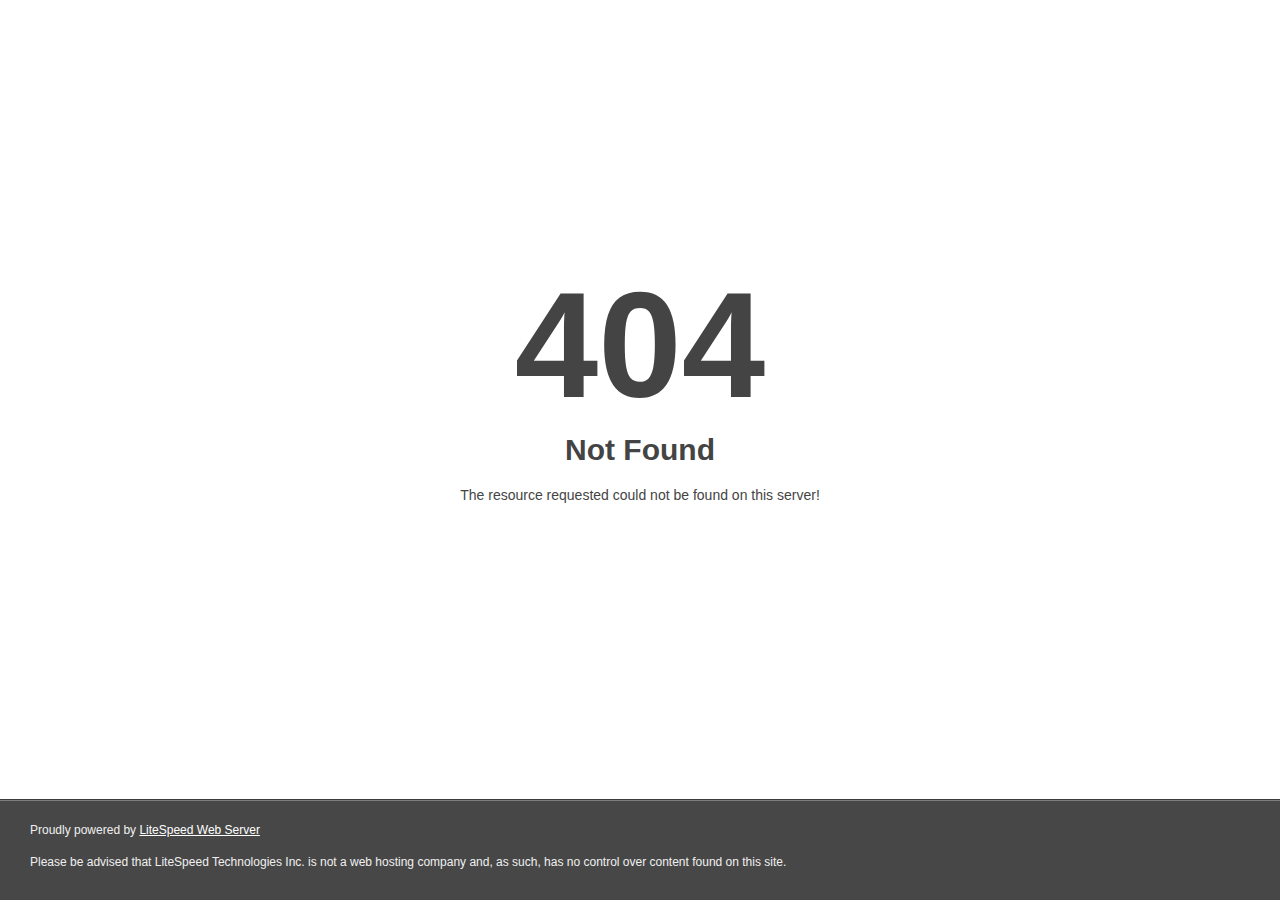
<file: css/AjaxLoader.html>
<!DOCTYPE html>
<html style="height:100%">
<head><title> 404 Not Found
</title></head>
<body style="color: #444; margin:0;font: normal 14px/20px Arial, Helvetica, sans-serif; height:100%; background-color: #fff;">
<div style="height:auto; min-height:100%; ">     <div style="text-align: center; width:800px; margin-left: -400px; position:absolute; top: 30%; left:50%;">
        <h1 style="margin:0; font-size:150px; line-height:150px; font-weight:bold;">404</h1>
<h2 style="margin-top:20px;font-size: 30px;">Not Found
</h2>
<p>The resource requested could not be found on this server!</p>
</div></div><div style="color:#f0f0f0; font-size:12px;margin:auto;padding:0px 30px 0px 30px;position:relative;clear:both;height:100px;margin-top:-101px;background-color:#474747;border-top: 1px solid rgba(0,0,0,0.15);box-shadow: 0 1px 0 rgba(255, 255, 255, 0.3) inset;">
<br>Proudly powered by  <a style="color:#fff;" href="http://www.litespeedtech.com/error-page">LiteSpeed Web Server</a><p>Please be advised that LiteSpeed Technologies Inc. is not a web hosting company and, as such, has no control over content found on this site.</p></div></body></html>
</file>
<file: exchange/assets/css/main.css>
/* Chrome, Safari, Edge, Opera */
input::-webkit-outer-spin-button,
input::-webkit-inner-spin-button {
  -webkit-appearance: none;
  margin: 0;
}

/* Firefox */
input[type=number] {
  -moz-appearance: textfield;
}

.is-invalid > .invalid-feedback {
  display: block;
}
</file>
<file: css/style.css>
/*------------------------------------
*Author:FortunaTheme
*Template:Rezumate
*Version:2.0
*-------------------------------------
*/


/*--------Table of Content----------
* 1.preloader and scroll top button
* 2.header
* 3.about
* 4.skills
* 5.services
* 6.portfolio
* 7.experience
* 8.testimonial
* 9.blog
* 10.contact
* 11.footer
*----------------------------------
*/


/*-----------------preloader-----------------*/

.preloader {
  background: #fff;
  bottom: 0;
  left: 0;
  position: fixed;
  right: 0;
  top: 0;
  z-index: 99999;
}

.preloader-img {
  background-image: url(../images/loading.gif);
  background-position: center;
  background-repeat: no-repeat;
  height: 200px;
  left: 50%;
  margin: -100px 0 0 -100px;
  position: absolute;
  top: 50%;
  width: 200px;
}


/*-----------------scroll-top-button-----------------*/

#scroll-top-area {
  background: rgba(0, 0, 0, 0.4);
  position: fixed;
  bottom: 10px;
  right: 10px;
  border-radius: 4px;
  z-index: 8;
  display: none;
  transition: all 6s;
}

#scroll-top-area i {
  color: #fff;
  padding: 8px 12px;
  font-size: 25px;
}


/*-----------------header-----------------*/

header {
  height: 80px;
  line-height: 80px;
  background: #fff;
  position: fixed;
  z-index: 5;
  width: 100%;
  top: 0;
  box-shadow: 0px 0px 5px #888888;
}

header a .logo {
  display: inline-block;
  float: left;
}

header nav {
  float: right;
}

header nav ul li {
  display: inline-block;
  margin-left: -2px;
}

header nav ul li a {
  color: #000;
  text-transform: uppercase;
  transition: all 0.2s;
  width: 100px;
  text-align: center;
  display: block;
  margin-left: -3px;
  font-weight: 600;
}

header nav ul li a:focus {
  color: #000;
}

header nav ul li a.current,
header nav ul li a:active,
header nav ul li a:hover {
  color: #164E71;
}

header nav ul li a.current::after,
header nav ul li a:active::after {
  display: block;
  content: "";
  width: 100%;
  height: 3px;
  background-color: #164E71;
  transition: 0.3s all;
  position: relative;
  top: -3px;
  z-index: 10;
}

.slicknav_menu {
  display: none;
  height: 80px;
  background-color: #fff;
}


/*-----------------------welcome section------------------*/

canvas {
  display: block;
  vertical-align: bottom;
}


.particle-bg{
  position: relative;
  background-size: cover;
  background: url("../images/particle-bg.jpg");
}

.image-bg{
  background-size: cover;
  background: url("../images/img-bg.jpg");
}

.image-bg.welcome-area{
  width:100%;
  height: 700px;
  position: relative;
  top:0;
}

.youtube-bg.welcome-area {
  position: relative;
  width: 100%;
  background-size: cover;
  z-index: 1;
  background-position: center center;
  height: 700px;
}

.video-overlay{
  position: absolute;
  z-index: 3;
  width:100%;
  height: 700px;
  background: #164E71;
  opacity: 0.5;
  top: 0;
}

.welcome-text {
  width: 100%;
  position: absolute;
  top: 255px;
  text-align: center;
  font-size: 60px;
  color: #fff;
  z-index: 4;
}

.hire-btn {
  display: block;
  width: 135px;
  font-size: 15px;
  margin: 0 auto;
  margin-top: 65px;
  padding: 10px 22px;
}

.welcome-text h6 {
  font-size: 22px;
  color: #94a6ba;
  font-weight: 600;
  padding-bottom: 50px;
}

.typed-cursor,
.element {
  display: inline;
  font-weight: 700;
}

#particles-js {
  position: relative;
  width: 100%;
  height: 700px;
  background-size: cover;
  background-repeat: no-repeat;
}

.typed-cursor {
  opacity: 1;
  animation: blink 0.7s infinite;
}

@keyframes blink {
  0% {
    opacity: 1;
  }
  50% {
    opacity: 0;
  }
  100% {
    opacity: 1;
  }
}


/*------------------about section---------------------------*/

.about .section-title {
  text-align: left;
}

.about-text {
  padding-left: 20px;
}

.about-text h1 {
  text-align: left;
  margin-top: 0px;
}

.about-text p {
  padding-top: 7px;
  line-height: 26px;
  letter-spacing: 0.5px;
}

.about-text a {
  margin-top: 30px;
}

.about-img {
  position: relative;
  overflow: hidden;
}

.about-img img {
  position: relative;
  z-index: 2;
}

.about-img-overlay {
  position: absolute;
  bottom: -100px;
  left: 1px;
  z-index: 3;
  background: rgba(0, 0, 0, 0.6);
  width: 100%;
  height: 59px;
  transition: all 0.5s;
}

.about-img:hover .about-img-overlay {
  bottom: 0;
}

.about-img-overlay .social-icons {
  text-align: center;
  font-size: 22px;
}

.about-img-overlay .social-icons a {
  line-height: 50px;
  margin: 0px 10px;
  color: #fff;
}

.about-img-overlay .social-icons a:hover {
  color: #164E71;
}


/*----------------skills section--------------------*/

.skills {
  background: url("../images/skill-bg.jpg");
  background-size: cover;
}

.skill-container {
  position: relative;
}

.skill-heading-area {
  margin-top: 92px;
}

.skill-heading-area h6,
.skill-heading-area h4,
.skill-heading-area p {
  color: #fff;
}

.skill-heading-area .skill-btn {
  margin-top: 35px;
}

.skill-heading-area h4 {
  padding-top: 30px;
  padding-bottom: 20px;
}

.skill-overlay {
  position: absolute;
  right: 0;
  width: 50%;
  height: 100%;
  background: rgb(249, 249, 249);
}

.skills-content .progressbar-area p {
  margin-bottom: 21px;
  font-weight: 500;
  color: #6E6E6E;
  font-size: 15px;
}

.progressbar-area {
  margin-left: 50px;
  margin-top: 30px;
}

.skills .progress-bar {
  background-color: #164E71;
  ;
  position: relative;
  overflow: visible;
  box-sizing: border-box;
  padding-top: 0;
  padding-left: 10px;
  text-align: left;
  color: #fff;
  background-color: #164E71;
  ;
  box-shadow: none;
  font-size: 10px;
  line-height: 20px;
  border-top-left-radius: 4px;
  border-bottom-left-radius: 4px;
}

.skill-category {
  max-width: 80%;
  margin: 0 auto;
}

.skills .progress {
  overflow: visible;
  height: 6px;
  margin-top: 10px;
  margin-bottom: 40px;
  letter-spacing: 1px;
  text-transform: uppercase;
  border-radius: 0;
  background: #d7d7d7;
  box-shadow: none;
  font-weight: 400;
  border-radius: 5px;
}

.skills .progressbar-area p {
  margin-bottom: 28px;
}

.skills .progress-bar span {
  position: absolute;
  top: -28px;
  right: -6px;
  display: inline-block;
  min-width: 25px;
  height: 22px;
  padding: 0 8px;
  text-align: center;
  letter-spacing: 0;
  color: #fff;
  border-radius: 30px;
  background-color: #164E71;
  line-height: 21px;
  width: 36px;
}

.skills .progress-bar > span::before {
  position: absolute;
  bottom: -4px;
  left: 12px;
  display: block;
  width: 8px;
  height: 8px;
  content: "";
  transform: rotate(45deg);
  background-color: #164E71;
  ;
}


/*-----------------services section-----------------*/

.services {
  background-color: rgba(234, 234, 234, 0.9);
  text-align: center;
}

.services .services-header {
  width: 100%;
  margin: 0 auto;
  text-align: center;
  margin-bottom: 20px;
}

.services .services-content {
  padding: 0 20px;
}

.services .services-content span i {
  font-size: 22px;
  color: #164E71;
  border: 1px solid #164e71;
  padding: 16px;
  border-radius: 31px;
}

.services .services-content .content-title {
  font-size: 18px;
  font-weight: 600;
  margin-top: 28px;
  margin-bottom: 18px;
  color: #333;
}

.service-item {
  background: #f9f9f9;
  padding: 56px 28px;
  margin-top: 28px;
  transition: all 0.5s;
  box-shadow: 0px 0px 10px #EDEDED;
}

.service-item:hover {
  box-shadow: 0px 0px 10px #bcbcbc;
}

.service-item:hover span i {
  color: #fff;
  background: #164E71;
  transition: all 0.5s;
}


/*-----------------------portfolio section-----------------*/

.portfolio-content-head ul li {
  display: inline-block;
  cursor: pointer;
  padding: 12px 14px;
  font-weight: 700;
  color: #7B7B7B;
  margin: 0px 10px;
}

.portfolio-content-head ul li:hover {
  color: #164E71;
}

.mixitup-control-active {
  background: #fff;
  box-shadow: 0px 0px 10px #9f9f9f;
}

.mix {
  display: inline-block;
}

.portfolio-item {
  position: relative;
  margin: 20px 0;
}

.portfolio-img {
  position: relative;
  z-index: 1;
  transition: all 0.5s;
  overflow: hidden;
}

.portfolio-img img {
  transform: scale(1);
  transition: all 0.5s;
}

.portfolio-content-head {
  text-align: center;
  margin-bottom: 28px;
}

.portfolio-item:hover .portfolio-img img {
  transform: rotate(20deg) scale(1.4);
}

.portfolio-content {
  padding-top: 22px;
}

.portfolio-overlay {
  position: absolute;
  z-index: 2;
  top: 0;
  background: rgba(242, 242, 242, 0.9);
  width: 100%;
  height: 101%;
  text-align: center;
  visibility: hidden;
  transition: all 0.5s;
  transform: scale(0);
}

.portfolio-item:hover .portfolio-overlay {
  visibility: visible;
  transform: scale(1);
}

.portfolio-overlay .category {
  margin-top: 54px;
  margin-bottom: 19px;
  font-size: 16px;
  color: #164E71;
  font-weight: 500;
}

.portfolio-overlay .magnify-icon {
  height: 40px;
  width: 40px;
  border-radius: 20px;
  background: #000;
  margin: 0 5px;
  cursor: pointer;
  display: inline-block;
  transition: all 0.25s;
}

.portfolio-overlay .magnify-icon:hover {
  background: #164E71;
}

.portfolio-overlay .magnify-icon p span i {
  font-size: 15px;
  color: #fff;
  line-height: 40px;
  cursor: pointer;
}


/*-----------------blog section-----------------*/

.blog {
  background-color: rgba(234, 234, 234, 0.9);
  overflow: hidden;
}

.blog-single-item {
  background: #fff;
  margin: 0 auto;
  box-shadow: 0 0 10px #bfbfbf;
  overflow: hidden;
  margin-top: 28px;
}

.blog-img-area img {
  background: rgba(0, 0, 0, 0.5);
  display: block;
}

.blog-description .date-area {
  width: 100px;
  text-align: center;
  padding: 7px 0;
  color: #fff;
  position: relative;
  top: -62px;
}

.blog .blog-text {
  padding-left: 26px;
  padding-right: 20px;
}

.blog-description .date-area h4 {
  color: #fff;
}

.blog-description .blog-text {
  position: relative;
  top: -34px;
}

.blog-description .blog-text h6 {
  font-size: 22px;
  padding-bottom: 9px;
}

.blog-description .blog-text p {
  max-width: 400px;
  padding-bottom: 7px;
}

.blog-description .blog-text p span i {
  font-size: 20px;
  padding-right: 10px;
}

.blog-description .blog-text p a {
  color: #164E71;
}

.blog-description .blog-text .read-btn {
  margin-top: 10px;
}


/*---------------------experience section---------------------*/

.experience {
  background: url("../images/experience-bg.jpg");
}

.experience-header {
  margin-bottom: 20px;
}

.experience-container {
  margin-top: 28px;
}

.experience .left-item {
  float: left;
}

.experience .right-item {
  float: right;
}

.experience-top-margin {
  margin-top: 140px;
}

.experience .left-item .experience-content {
  background: #fff;
  padding: 30px 40px;
  margin-right: 38px;
  box-shadow: 0px 0px 10px #dadada;
}

.experience .right-item .experience-content {
  background: #fff;
  padding: 30px 40px;
  margin-left: 38px;
  box-shadow: 0px 0px 10px #ddd;
}

.experience .experience-content h6 {
  font-size: 20px;
}

.experience .experience-content p {
  text-align: justify;
  letter-spacing: 0.2px;
}

.experience-content .range {
  font-size: 14px;
  padding: 10px 0px;
  color: #164E71;
  font-weight: 600;
}

.experience-item {
  position: relative;
}

.experience .left-item .experience-circle {
  position: absolute;
  width: 18px;
  height: 18px;
  border-radius: 25px;
  right: -26px;
  text-align: center;
  top: 26px;
  z-index: 3;
  border: 5px solid #818181;
}

.experience .right-item .experience-circle {
  position: absolute;
  width: 18px;
  height: 18px;
  border: 5px solid #407495;
  border-radius: 25px;
  left: -21px;
  text-align: center;
  top: 53px;
  z-index: 3;
}

.experience-icon i {
  line-height: 50px;
  font-size: 18px;
  color: #fff;
  text-align: center;
}

.experience .left-item::after {
  content: "";
  width: 4px;
  position: absolute;
  top: 45px;
  bottom: -25px;
  right: -4px;
  background: none repeat scroll 0% 0% #ddd;
  z-index: 2;
}

.experience .right-item::after {
  content: "";
  width: 4px;
  position: absolute;
  top: 71px;
  bottom: -25px;
  left: 1px;
  background: none repeat scroll 0% 0% #dedbdb;
  z-index: 2;
}

.experience .last-item.right-item::after {
  display: none;
}

.experience .left-item .experience-content::after {
  content: "";
  border-style: solid;
  border-width: 9px 0 9px 18px;
  border-color: transparent transparent transparent #fff;
  position: absolute;
  top: 40px;
  right: 20px;
}

.experience .right-item .experience-content::after {
  content: "";
  border-style: solid;
  border-width: 9px 18px 9px 0px;
  border-color: transparent #ffffff transparent transparent;
  position: absolute;
  top: 46px;
  left: 20px;
}


/*-------------------testimonial section---------------*/

#client-testimonial {
  background-position: center;
  background-size: cover;
}

#client-testimonial .client-area {
  padding: 80px 0;
}

#client-testimonial .testimonial-title h3 {
  color: #e7e7e7;
}

#client-testimonial #owl-demo-testimonial .item {
  padding: 30px 0;
  margin: 10px;
  color: #FFF;
  border-radius: 3px;
  text-align: center;
  border: 1px solid #ddd;
  position: relative;
  overflow: visible;
  top: 70px;
  transition: all 0.5s;
}

.client-img {
  position: absolute;
  width: 100%;
  top: -78px;
}

#client-testimonial .customNavigation {
  text-align: center;
  margin-top: -35px;
  margin-bottom: -47px;
}

#client-testimonial .owl-pagination {
  margin-top: -38px;
  margin-bottom: 20px;
}

#client-testimonial .client-img img {
  width: 125px;
  height: 125px;
  border-radius: 100px;
  border: 4px solid #e1e1e1;
}

#client-testimonial .testimonial-content {
  position: relative;
}

#client-testimonial .quote-text i {
  padding: 0 8px;
  font-size: 21px;
  color: #808080;
}

#client-testimonial .testimonial-content .quote-text {
  width: 70%;
  margin: 0 auto;
  padding-top: 7px;
}

#client-testimonial .testimonial-content .quote-text p {
  color: #878787;
  padding: 14px 0;
  letter-spacing: 0.3px;
  text-align: center;
}

#client-testimonial .client-identity {
  padding-top: 28px;
}

#client-testimonial .client-identity .name {
  font-size: 18px;
  padding-bottom: 7px;
  font-weight: 700;
  color: #333;
}

#client-testimonial .owl-carousel .owl-wrapper-outer {
  overflow: hidden;
  position: relative;
  width: 100%;
  margin-top: 28px;
  min-height: 375px;
}

#client-testimonial .owl-theme .owl-controls {
  text-align: center;
  position: relative;
  top: 58px;
  margin-bottom: 50px;
}

#client-testimonial .owl-theme .owl-controls .owl-page span {
  border-radius: 0px;
}

#client-testimonial .client-identity .profession {
  font-style: italic;
  color: #164E71;
  font-weight: 600;
  font-size: 14px;
}


/*------------------contact section-------------*/

.contact {
  background: url("../images/contact.jpg");
  background-size: cover;
}

.contact-item {
  padding: 80px 0;
}

.contact-header {
  padding-bottom: 28px;
}

.contact .location {
  margin: 0 auto;
}

.location h6 {
  color: #164E71;
  padding-bottom: 28px;
}

.location p span i {
  color: #e7e7e7;
  padding-right: 14px;
  padding-bottom: 14px;
  font-size: 22px;
}

form input,
form textarea {
  display: block;
  width: 100%;
  border: 0px;
  padding-left: 14px;
  border: 1px solid #E4E4E4;
}

.contact .section-title {
  color: #efefef;
}

.contact-icon {
  text-align: center;
  color: #164E71;
  background: #f0efef;
  width: 60px;
  height: 60px;
  margin: 0 auto;
  border-radius: 30px;
  line-height: 60px;
  font-size: 20px;
}

.contact-text {
  text-align: center;
  margin-bottom: 56px;
  margin-top: 28px;
  color: #fff;
}

form textarea {
  height: 160px;
  padding-top: 10px;
  margin-top: 20px;
}

form #name,
form #email {
  height: 50px;
}

.contact .submit-btn {
  border: 0;
  width: 125px;
  display: block;
  margin: 0 auto;
  margin-top: 25px;
  background: transparent;
  border: 1px solid #fff;
  padding: 10px;
}

.contact .submit-btn:hover,.contact .submit-btn:focus{
  background-color: #fff;
  color: #164E71;
  border-color: transparent;
}

.contact .result {
  color: #fff;
  width: 100%;
  text-align: center;
  line-height: 58px;
}

.result a {
  color: #E98734;
  display: none;
}

.contact-form {
  padding: 0px 50px;
}


/*---------------footer-------------*/

footer {
  padding: 35px 0px;
  background: #333;
}

.copyright p {
  text-align: center;
  color: #ddd;
}
</file>
<file: css/responsive.css>
/*------------------------------------
*Author:FortunaTheme
*Template:Rezumate
*Version:2.0
*-------------------------------------
*/

@media screen and (max-width: 1920px) {
  /*-------------------skills---------------*/
  .skill-overlay {
    position: absolute;
    top: 0;
    width: 50%;
    height: 100%;
    background: rgb(249, 249, 249);
  }
}

@media screen and (max-width: 992px) {
  /*------header--------*/
  #menu {
    display: none;
  }
  .slicknav_menu {
    display: inline-block;
    position: fixed;
    right: 0px;
    z-index: 10;
    background: transparent;
  }
  .slicknav_btn {
    margin-top: 20px;
    border: 1px solid #164E71;
    background: #fff;
    margin-right: 20px;
  }
  .slicknav_nav a {
    background: #447C9F;
    height: 47px;
    color: #fff;
    width: 200px;
    padding-top: 12px;
    text-align: center;
    line-height: 20px;
  }
  .slicknav_nav a:hover {
    border-radius: 0px;
    background: #fff;
    color: #164E71;
  }
  .slicknav_nav,
  .slicknav_nav ul {
    list-style: none;
    overflow: hidden;
    margin-top: 20px;
  }
  .slicknav_nav .slicknav_row,
  .slicknav_nav a {
    margin: 0px;
  }
  .slicknav_menu .slicknav_icon-bar {
    background-color: #164E71;
  }
  header {
    background-color: #fff;
  }
  /*--------------about----------------*/
  .about-img-overlay {
    width: 100%;
  }
  .about-img {
    margin-bottom: 30px;
  }
  .about-text a {
    margin-top: 45px;
  }
  .about-text {
    padding-left: 0px;
  }
  .about-img-overlay {
    bottom: 30px;
  }
  .about-img:hover .about-img-overlay {
    bottom: 30px;
  }
  /*----------skills-----------*/
  .skill-overlay {
    position: absolute;
    top: 535px;
    width: 100%;
    height: 50%;
    background: rgb(249, 249, 249);
  }
  .progressbar-area {
    margin-left: 30px;
    margin-top: 0px;
    position: relative;
    top: 118px;
    padding: 81px 0px;
    margin-top: 16px;
    margin-right: 30px;
  }
  .skill-heading-area {
    margin-top: 30px;
  }
  /*------------experience---------------*/
  .experience .left-item .experience-circle {
    display: none;
  }
  .experience .left-item .experience-content::after {
    display: none;
  }
  .experience .left-item::after {
    display: none;
  }
  .experience .left-item .experience-content {
    margin-right: 0px;
  }
  .experience .right-item .experience-content::after {
    display: none;
  }
  .experience .right-item::after {
    display: none;
  }
  .experience .right-item .experience-circle {
    display: none;
  }
  .experience .right-item .experience-content {
    margin-left: 0px;
  }
  .experience-top-margin {
    margin-top: 40px;
  }
  #client-testimonial .owl-carousel .owl-wrapper-outer {
    min-height: 425px;
  }
  /*-------------contact-form-------*/
  form #name,
  form #email {
    margin-top: 20px;
  }
  /*----------single-blog-----------*/
  .search-box {
    margin-top: 40px;
  }
}

@media screen and (max-width:768px) {
  /*--------------header--------------*/
  .typed-cursor,
  .element {
    font-size: 45px;
  }
  /*----------------skills---------------*/
  .skill-overlay {
    top: 542px;
  }
  /*-------------contact-form-------*/
  .contact-form {
    padding: 0px 0px;
  }
  .contact .submit-btn {
    margin-top: 42px;
  }
}

@media screen and (max-width:480px) {
  /*----------------skills---------------*/
  .skill-overlay {
    top: 575px;
  }
  /*---------------portfolio--------------*/
  .portfolio-content-head ul li {
  margin-bottom: 8px;
  }
  /*----------------testimonial-----------*/
  .owl-carousel .owl-wrapper-outer {
    min-height: 476px;
  }
  /*----------single-blog-----------*/
  .blog-detail.padding-style1{
    padding: 50px 0px;
  }
}
@media screen and (max-width:360px) {
  /*----------------testimonial-----------*/
  #client-testimonial .owl-carousel .owl-wrapper-outer {
    min-height: 461px;
  }
}

@media screen and (max-width:320px) {
  /*----------------skills---------------*/
  .skill-overlay {
    top: 588px;
  }
  /*----------------testimonial-----------*/
  #client-testimonial .owl-carousel .owl-wrapper-outer {
    min-height: 485px;
  }

}
</file>
<file: exchange/assets/css/app.css>
@import url(https://fonts.googleapis.com/css2?family=Raleway:wght@400;500&display=swap);/**
 * Voler
 *
 * Voler is a clean & modern HTML5 admin template based on Bootstrap 5
 * Voler will make it easier for you to create your own admin interface.
 *
 * @package	Voler
 * @version	0.1
 * @author 	Ahmad Saugi
 * @url 	https://github.com/zuramai/voler
 * 
 */
/**
 * TABLE OF CONTENTS
 *
 * 1. Variables
 * 2. Bootstrap Override
 * 	  2.1 Alert
 * 	  2.2 Avatar
 * 	  2.3 Badge
 * 	  2.4 Buttons
 * 	  2.5 Breadcrumb
 * 	  2.6 Carousel
 * 	  2.7 Divider
 * 	  2.8 Dropdowns
 * 	  2.9 Forms
 * 	  2.10 Modal
 * 	  2.11 Sidebar
 * 	  2.12 Card
 * 	  2.13 Navs
 * 	  2.14 Navbar
 * 	  2.15 Pagination
 * 	  2.16 Table
 * 	  2.17 Progress
 * 4. Pages
 * 	  4.1 Auth
 * 	  4.2 Error
 * 5. Utilities
 */
/** 1. Variables  **/
/**
 * VARIABLE - TABLE OF CONTENTS
 * 
 * 1. Theme Colors
 * 2. Bootstrap Override
 * 	  2.4 Alert
 * 	  2.11 Badge
 * 	  2.12 Button
 * 	  2.14 Breadcrumb
 * 	  2.1 Card
 * 	  2.2 Form
 * 	  2.3 List
 * 	  2.5 Progress
 * 	  2.6 Table
 * 	  2.7 Tooltip
 * 	  2.8 Modal
 * 	  2.9 Nav
 * 	  2.10 Pagination
 * 	  2.13 Media
 * 	  2.15 Accordion
 * 	  2.16 Popover
 * 	  2.17 Grid
 * 	  2.18 Navbar
 * 	  2.19 Dropdown
 * 	  2.20 Tab
 * 	  2.21 Progressbar
 * 	  2.22 Jumbotron
 * 	  2.23 Carousel
 * 5. Utilities
 * 6. Responsive
 */
.color-primary {
  color: #5A8DEE;
}

.color-secondary {
  color: #475F7B;
}

.color-success {
  color: #39DA8A;
}

.color-danger {
  color: #FF5B5C;
}

.color-warning {
  color: #FDAC41;
}

.color-info {
  color: #00CFDD;
}

.color-dark {
  color: #222f3e;
}

.color-light {
  color: #A3AFBD;
}

.color-link {
  color: #2178d1;
}

* {
  font-family: "Raleway";
}

#app {
  position: relative;
}

#main {
  margin-left: 260px;
  background-color: #F7FAFF;
  min-height: 100vh;
  transition: margin-left 0.6s ease-out;
}
#main .main-content {
  padding: 2rem 1.5rem;
}
#main .main-content .page-title h3 {
  font-size: 2rem;
}
#main .main-content .text-subtitle {
  font-size: 0.9rem;
}

.breadcrumb-header .breadcrumb {
  justify-content: flex-end;
}

.alert.alert-dismissible .close:focus, .custom-switch .custom-control-label:focus, .dropdown .dropdown-toggle:focus, .dropleft .dropdown-toggle:focus, .dropright .dropdown-toggle:focus, .dropup .dropdown-toggle:focus, .list-group button.list-group-item:focus, .modal .modal-content .modal-header .close:active, .modal .modal-content .modal-header .close:focus, .modal .modal-content .modal-header .close:hover, .navbar-components-wrapper .navbar .navbar-container.navbar-dark .navbar-toggler:focus, .navbar-components-wrapper .navbar .navbar-container.navbar-light .navbar-toggler:focus, .toast .toast-header .close:active, .toast .toast-header .close:focus, a:focus {
  outline: 0;
}

section .section-title:after {
  width: 70px;
  height: 2px;
  content: "";
  margin: 0.6rem 0 1rem;
  background-color: #5A8DEE;
  display: block;
}

a {
  text-decoration: none;
  outline: 0;
}

button {
  outline: 0;
}

svg.feather, i {
  font-size: 14px;
  height: 1rem;
}

footer {
  padding: 1rem 1.5rem;
}

@media screen and (max-width: 767px) {
  #main {
    margin-left: 0;
  }

  .breadcrumb-header .breadcrumb {
    justify-content: flex-start;
    padding: 0;
    font-size: 0.8rem;
  }
}
/** 2.1 Alert  **/
.alert {
  border: none;
}
.alert p {
  margin-bottom: 0;
}
.alert button.close {
  padding: 0.75rem;
  line-height: 0.75;
}
.alert .alert-heading {
  margin-left: 0.4rem;
}
.alert .alert-heading + p {
  margin-left: 0.4rem;
}

.alert-primary {
  background-color: #029eff;
  color: #fff;
  box-shadow: 1px 2px 9px rgba(2, 158, 255, 0.3);
}
.alert-primary a {
  color: #fff;
}

.alert-secondary {
  background-color: #ebeef3;
  color: #383d41;
  box-shadow: 1px 2px 9px rgba(235, 238, 243, 0.3);
}
.alert-secondary a {
  color: #fff;
}

.alert-success {
  background-color: #39DA8A;
  color: #fff;
  box-shadow: 1px 2px 9px rgba(57, 218, 138, 0.3);
}
.alert-success a {
  color: #fff;
}

.alert-warning {
  background-color: #fdd347;
  color: #fff;
  box-shadow: 1px 2px 9px rgba(253, 211, 71, 0.3);
}
.alert-warning a {
  color: #fff;
}

.alert-danger {
  background-color: #f55260;
  color: #fff;
  box-shadow: 1px 2px 9px rgba(245, 82, 96, 0.3);
}
.alert-danger a {
  color: #fff;
}

.alert-dark {
  background-color: #454546;
  color: #fff;
  box-shadow: 1px 2px 9px rgba(69, 69, 70, 0.3);
}
.alert-dark a {
  color: #fff;
}

.alert-light {
  background-color: #fefefe;
  color: #818182;
  box-shadow: 1px 2px 9px rgba(254, 254, 254, 0.3);
}
.alert-light a {
  color: #fff;
}

.alert-info {
  background-color: #56b6f7;
  color: #fff;
  box-shadow: 1px 2px 9px rgba(86, 182, 247, 0.3);
}
.alert-info a {
  color: #fff;
}

.alert-light-primary {
  background-color: #E2ECFF;
}

.alert-light-secondary {
  background-color: #E6EAEE;
}

.alert-light-success {
  background-color: #D2FFE8;
}

.alert-light-danger {
  background-color: #FFDEDE;
}

.alert-light-warning {
  background-color: #FFEED9;
}

.alert-light-info {
  background-color: #CCF5F8;
}

/** 2.2 Avatar **/
.avatar {
  display: inline-flex;
  border-radius: 50%;
  text-align: center;
  vertical-align: middle;
  position: relative;
}
.avatar .avatar-content {
  width: 32px;
  height: 32px;
  color: #fff;
  display: flex;
  justify-content: center;
  align-items: center;
  font-size: 0.875rem;
}
.avatar .avatar-content svg, .avatar .avatar-content i {
  color: #fff;
  font-size: 1rem;
  height: 1rem;
}
.avatar img {
  width: 32px;
  height: 32px;
  border-radius: 50%;
}
.avatar .avatar-status {
  width: 0.7rem;
  height: 0.7rem;
  position: absolute;
  border-radius: 50%;
  border: 1px solid #fff;
  bottom: 0;
  right: 0;
}
.avatar.avatar-sm .avatar-content, .avatar.avatar-sm img {
  width: 24px;
  height: 24px;
  font-size: 0.8rem;
}
.avatar.avatar-lg .avatar-content, .avatar.avatar-lg img {
  width: 48px;
  height: 48px;
  font-size: 1.2rem;
}
.avatar.avatar-xl .avatar-content, .avatar.avatar-xl img {
  width: 60px;
  height: 60px;
  font-size: 1.4rem;
}

/** 2.3 Badge **/
.btn .badge {
  border-radius: 50%;
  margin-left: 5px;
}
.btn .badge.bg-transparent {
  background-color: rgba(255, 255, 255, 0.25) !important;
  color: #fff;
}

/** 2.4 Buttons **/
.btn i, .btn svg {
  width: 16px;
  height: 16px;
}
.btn.icon {
  padding: 0.4rem 0.6rem;
}
.btn.icon svg {
  width: 16px;
  height: 16px;
}
.btn.icon.icon-left svg {
  margin-right: 3px;
}
.btn.icon.icon-right svg {
  margin-left: 3px;
}
.btn.btn-outline-white {
  color: #fff;
  border-color: #fff;
}
.btn.btn-outline-white:hover {
  color: #333;
  background-color: #fff;
}
.btn.btn-primary {
  color: #fff;
}
.btn.btn-secondary {
  color: #fff;
}
.btn.btn-success {
  color: #fff;
}
.btn.btn-danger {
  color: #fff;
}
.btn.btn-warning {
  color: #fff;
}
.btn.btn-info {
  color: #fff;
}
.btn.btn-dark {
  color: #fff;
}
.btn.btn-light {
  color: #fff;
}
.btn.btn-link {
  color: #fff;
}

.btn-group:not(.dropdown) .btn:not([class*=btn-]) {
  border: 1px solid #DFE3E7;
}
.btn-group > .btn {
  border-radius: 0.267rem;
}
.buttons .btn {
  margin: 0 10px 10px 0;
}

/** 2.5 Breadcrumb **/
.breadcrumb.breadcrumb-right {
  justify-content: flex-end;
  margin-top: 1rem;
}
.breadcrumb.breadcrumb-center {
  justify-content: center;
  margin-top: 1rem;
}

/** 2.6 Carousel **/
.carousel-inner {
  border-radius: 0.7rem;
  box-shadow: 0 5px 10px #adb5bd;
}

.carousel-caption h5 {
  color: #fff;
}

/** 2.7 Divider **/
.divider {
  display: block;
  text-align: center;
  overflow: hidden;
  margin: 1rem 0;
}
.divider .divider-text {
  position: relative;
  display: inline-block;
  padding: 0 1rem;
  background-color: #FFF;
}
.divider .divider-text:before, .divider .divider-text:after {
  content: "";
  position: absolute;
  top: 50%;
  width: 9999px;
  border-top: 1px solid #DFE3E7;
}
.divider .divider-text:before {
  right: 100%;
}
.divider .divider-text:after {
  left: 100%;
}
.divider.divider-left .divider-text {
  left: 0;
  float: left;
  padding-left: 0;
}
.divider.divider-left-center .divider-text {
  left: -25%;
}
.divider.divider-right-center .divider-text {
  left: 25%;
}
.divider.divider-right .divider-text {
  float: right;
  padding-right: 0;
}

/** 2.8 Dropdowns **/
.dropdown-toggle:after {
  color: #fff;
}

.dropdown-menu-large {
  min-width: 16rem;
}

/** 2.9 Forms **/
.form-group {
  margin-bottom: 0.7rem;
}
.form-group label {
  font-size: 0.755rem;
  text-transform: uppercase;
  color: rgba(35, 28, 99, 0.7);
  font-weight: 500;
}
.form-group small {
  font-size: 0.7rem;
}
.form-group.with-title {
  position: relative;
}
.form-group.with-title label {
  position: absolute;
  top: 0;
  left: 0;
  padding: 5px;
  font-size: 0.6rem;
  background-color: #e9ecef;
  width: 100%;
  transition: border-color 0.15s ease-in-out, box-shadow 0.15s ease-in-out;
}
.form-group.with-title .form-control, .form-group.with-title dataTable-input {
  padding-top: 2rem;
}
.form-group.with-title .form-control:focus ~ label, .form-group.with-title dataTable-input:focus ~ label {
  border-left: 1px solid #5A8DEE;
  border-top: 1px solid #5A8DEE;
  border-right: 1px solid #5A8DEE;
}
.form-group[class*=has-icon-].has-icon-left .form-control {
  padding-left: 2.5rem;
}
.form-group[class*=has-icon-].has-icon-left .form-control-icon {
  left: 0;
}
.form-group[class*=has-icon-].has-icon-right .form-control {
  padding-right: 2.5rem;
}
.form-group[class*=has-icon-].has-icon-right .form-control-icon {
  right: 0;
}
.form-group[class*=has-icon-] .form-control:focus ~ .form-control-icon i, .form-group[class*=has-icon-] .form-control:focus ~ .form-control-icon svg {
  color: #5A8DEE;
}
.form-group[class*=has-icon-] .form-control-icon {
  position: absolute;
  top: 50%;
  transform: translateY(-50%);
  padding: 0 0.6rem;
}
.form-group[class*=has-icon-] .form-control-icon i, .form-group[class*=has-icon-] .form-control-icon svg {
  width: 1.2rem;
}

.form-check .form-check-input[class*=bg-] {
  border: 0;
}
.form-check .form-check-input:focus {
  box-shadow: none;
}
.form-check .form-check-input.form-check-primary {
  background-color: #5A8DEE;
  border-color: #5A8DEE;
}
.form-check .form-check-input.form-check-primary:not(:checked) {
  background-color: transparent;
  border: 1px solid #ced4da;
}
.form-check .form-check-input.form-check-primary.form-check-glow {
  box-shadow: 0 0 5px #88adf3;
}
.form-check .form-check-input.form-check-primary.form-check-glow:not(:checked) {
  box-shadow: none;
}
.form-check .form-check-input.form-check-secondary {
  background-color: #475F7B;
  border-color: #475F7B;
}
.form-check .form-check-input.form-check-secondary:not(:checked) {
  background-color: transparent;
  border: 1px solid #ced4da;
}
.form-check .form-check-input.form-check-secondary.form-check-glow {
  box-shadow: 0 0 5px #5a789b;
}
.form-check .form-check-input.form-check-secondary.form-check-glow:not(:checked) {
  box-shadow: none;
}
.form-check .form-check-input.form-check-success {
  background-color: #39DA8A;
  border-color: #39DA8A;
}
.form-check .form-check-input.form-check-success:not(:checked) {
  background-color: transparent;
  border: 1px solid #ced4da;
}
.form-check .form-check-input.form-check-success.form-check-glow {
  box-shadow: 0 0 5px #64e2a3;
}
.form-check .form-check-input.form-check-success.form-check-glow:not(:checked) {
  box-shadow: none;
}
.form-check .form-check-input.form-check-danger {
  background-color: #FF5B5C;
  border-color: #FF5B5C;
}
.form-check .form-check-input.form-check-danger:not(:checked) {
  background-color: transparent;
  border: 1px solid #ced4da;
}
.form-check .form-check-input.form-check-danger.form-check-glow {
  box-shadow: 0 0 5px #ff8e8f;
}
.form-check .form-check-input.form-check-danger.form-check-glow:not(:checked) {
  box-shadow: none;
}
.form-check .form-check-input.form-check-warning {
  background-color: #FDAC41;
  border-color: #FDAC41;
}
.form-check .form-check-input.form-check-warning:not(:checked) {
  background-color: transparent;
  border: 1px solid #ced4da;
}
.form-check .form-check-input.form-check-warning.form-check-glow {
  box-shadow: 0 0 5px #fec273;
}
.form-check .form-check-input.form-check-warning.form-check-glow:not(:checked) {
  box-shadow: none;
}
.form-check .form-check-input.form-check-info {
  background-color: #00CFDD;
  border-color: #00CFDD;
}
.form-check .form-check-input.form-check-info:not(:checked) {
  background-color: transparent;
  border: 1px solid #ced4da;
}
.form-check .form-check-input.form-check-info.form-check-glow {
  box-shadow: 0 0 5px #11f0ff;
}
.form-check .form-check-input.form-check-info.form-check-glow:not(:checked) {
  box-shadow: none;
}
.form-check .form-check-input.form-check-dark {
  background-color: #222f3e;
  border-color: #222f3e;
}
.form-check .form-check-input.form-check-dark:not(:checked) {
  background-color: transparent;
  border: 1px solid #ced4da;
}
.form-check .form-check-input.form-check-dark.form-check-glow {
  box-shadow: 0 0 5px #34485f;
}
.form-check .form-check-input.form-check-dark.form-check-glow:not(:checked) {
  box-shadow: none;
}
.form-check .form-check-input.form-check-light {
  background-color: #A3AFBD;
  border-color: #A3AFBD;
}
.form-check .form-check-input.form-check-light:not(:checked) {
  background-color: transparent;
  border: 1px solid #ced4da;
}
.form-check .form-check-input.form-check-light.form-check-glow {
  box-shadow: 0 0 5px #c1c9d2;
}
.form-check .form-check-input.form-check-light.form-check-glow:not(:checked) {
  box-shadow: none;
}
.form-check .form-check-input.form-check-link {
  background-color: #2178d1;
  border-color: #2178d1;
}
.form-check .form-check-input.form-check-link:not(:checked) {
  background-color: transparent;
  border: 1px solid #ced4da;
}
.form-check .form-check-input.form-check-link.form-check-glow {
  box-shadow: 0 0 5px #4492e1;
}
.form-check .form-check-input.form-check-link.form-check-glow:not(:checked) {
  box-shadow: none;
}
.form-check.form-check-sm .form-check-input {
  width: 0.9rem;
  height: 0.9rem;
  margin-top: 0.3em;
}
.form-check.form-check-sm label {
  font-size: 0.7rem;
}
.form-check.form-check-primary .form-check-input {
  background-color: #5A8DEE;
  border-color: #5A8DEE;
}
.form-check.form-check-secondary .form-check-input {
  background-color: #475F7B;
  border-color: #475F7B;
}
.form-check.form-check-success .form-check-input {
  background-color: #39DA8A;
  border-color: #39DA8A;
}
.form-check.form-check-danger .form-check-input {
  background-color: #FF5B5C;
  border-color: #FF5B5C;
}
.form-check.form-check-warning .form-check-input {
  background-color: #FDAC41;
  border-color: #FDAC41;
}
.form-check.form-check-info .form-check-input {
  background-color: #00CFDD;
  border-color: #00CFDD;
}
.form-check.form-check-dark .form-check-input {
  background-color: #222f3e;
  border-color: #222f3e;
}
.form-check.form-check-light .form-check-input {
  background-color: #A3AFBD;
  border-color: #A3AFBD;
}
.form-check.form-check-link .form-check-input {
  background-color: #2178d1;
  border-color: #2178d1;
}

.dataTable-input {
  min-height: calc(1.5em + 0.934rem + 2px);
  padding: 0.467rem 0.6rem;
  font-size: 0.9025rem;
  font-weight: 400;
  line-height: 1.5;
  color: #555252;
  background-color: white;
  background-clip: padding-box;
  border: 1px solid #DFE3E7;
  -webkit-appearance: none;
  -moz-appearance: none;
  appearance: none;
  border-radius: 0.25rem;
  transition: border-color 0.15s ease-in-out, box-shadow 0.15s ease-in-out;
}
.dataTable-input:focus {
  color: #555252;
  background-color: white;
  border-color: #5A8DEE;
  outline: 0;
  box-shadow: 0 3px 8px 0 rgba(0, 0, 0, 0.1);
}

/** 2.10 Modal **/
.modal .modal-content {
  box-shadow: -8px 12px 18px 0 rgba(25, 42, 70, 0.13);
  border: none;
}
.modal .modal-full {
  max-width: 94%;
}
.modal .white {
  color: white;
}
.modal .modal-header {
  display: flex;
  justify-content: space-between;
  align-items: center;
}
.modal .modal-header .modal-title {
  font-size: 1.1rem;
}
.modal .modal-header .close {
  padding: 7px 10px;
  border-radius: 50%;
}
.modal .modal-header .close:hover {
  background: #dee2e6;
}
.modal .modal-header i, .modal .modal-header svg {
  font-size: 12px;
  height: 12px;
  width: 12px;
}
.modal .modal-footer {
  padding: 1rem 2rem;
}
.modal.modal-borderless .modal-header {
  border-bottom: 0;
}
.modal.modal-borderless .modal-footer {
  border-top: 0;
}

/** 2.11 Sidebar **/
#sidebar.active .sidebar-wrapper {
  left: 0;
}
#sidebar:not(.active) ~ #main {
  margin-left: 0;
}

.sidebar-wrapper {
  width: 260px;
  height: 100vh;
  position: fixed;
  top: 0;
  z-index: 10;
  background-color: #fff;
  bottom: 0;
  border-right: 1px solid #eee;
  box-shadow: 0 0 10px #ececec;
  left: -260px;
  transition: left 0.6s ease-out;
}
.sidebar-wrapper .sidebar-header {
  padding: 2rem 2rem 1rem;
  font-size: 2rem;
  font-weight: bold;
}
.sidebar-wrapper .sidebar-header img {
  height: 2.5rem;
}
.sidebar-wrapper .sidebar-toggler.x {
  position: absolute;
  right: 0;
  top: 0.5rem;
  display: none;
}
.sidebar-wrapper .menu {
  padding-left: 0;
  margin-top: 2rem;
}
.sidebar-wrapper .menu .sidebar-title {
  padding: 1.5rem 1.8rem 0.5rem;
  font-size: 0.8rem;
  font-weight: 600;
  color: #888;
  text-transform: uppercase;
}
.sidebar-wrapper .menu .sidebar-link {
  display: block;
  padding: 0.7rem 1.5rem;
  font-size: 0.85rem;
  display: flex;
  align-items: center;
  transition: all 0.5s;
}
.sidebar-wrapper .menu .sidebar-link:hover span {
  opacity: 1;
}
.sidebar-wrapper .menu .sidebar-link > span {
  color: #053382;
  font-weight: 500;
  margin-left: 1rem;
  opacity: 0.8;
}
.sidebar-wrapper .menu .sidebar-item {
  list-style: none;
  margin-top: 0.5rem;
  position: relative;
}
.sidebar-wrapper .menu .sidebar-item.has-sub .sidebar-link:after {
  content: url('data:image/svg+xml,<svg xmlns="http://www.w3.org/2000/svg" width="20" height="20" viewBox="0 0 24 24" fill="none" stroke="currentColor" stroke-width="2" stroke-linecap="round" stroke-linejoin="round" class="feather feather-chevron-down"><polyline points="6 9 12 15 18 9" style="fill:none;stroke:gray;stroke-width:1"></polyline></svg>');
  position: absolute;
  color: #ccc;
  right: 15px;
  top: 12px;
  display: block;
}
.sidebar-wrapper .menu .sidebar-item.active .sidebar-link {
  background-color: #e8f3ff;
}
.sidebar-wrapper .menu .sidebar-item.active .sidebar-link:before {
  content: "";
  position: absolute;
  left: 0;
  height: 100%;
  top: 0;
  bottom: 0;
  background-color: rgba(46, 170, 244, 0.5);
  width: 5px;
}
.sidebar-wrapper .menu .submenu {
  list-style: none;
  max-height: 0;
  transition: max-height 0.5s ease-out;
  overflow: hidden;
}
.sidebar-wrapper .menu .submenu.active {
  max-height: 500px;
}
.sidebar-wrapper .menu .submenu li a {
  padding: 0.7rem 3rem;
  display: block;
  color: #676767;
  font-size: 0.75rem;
  font-weight: 500;
  letter-spacing: 0.5px;
  transition: all 0.2s;
}
.sidebar-wrapper .menu .submenu li a:hover {
  margin-left: 0.3rem;
}

@media screen and (max-width: 767px) {
  .sidebar-wrapper {
    left: -270px;
  }
  .sidebar-wrapper .sidebar-toggler.x {
    display: block;
  }
}
/** 2.12 Card **/
.card {
  box-shadow: -8px 12px 18px 0 rgba(25, 42, 70, 0.13);
  margin-bottom: 2.2rem;
}
.card.card-statistic {
  box-shadow: 1px 2px 5px rgba(47, 170, 244, 0.5);
  background: linear-gradient(to bottom, #25a6f1, #54b9ff);
  border: none;
}
.card.card-statistic .card-title {
  text-transform: uppercase;
  color: #fff;
  letter-spacing: 0.8px;
  font-weight: 400;
  font-size: 1.3rem;
  margin-bottom: 0;
  margin-top: 5px;
}
.card.card-statistic .card-right p {
  font-size: 1.5rem;
  color: #fff;
  margin-bottom: 0;
}
.card.card-statistic .card-right span.green {
  color: #6fff6f;
}
.card.card-statistic .card-right span.red {
  color: #ff7979;
}
.card.card-statistic .chart-wrapper {
  height: 100px;
}
.card .card-header {
  border: none;
}
.card .card-header h4 {
  font-size: 1.2rem;
}
.card .card-header ~ .card-body {
  padding-top: 0;
}
.card .card-content {
  position: relative;
}
.card .card-title {
  font-size: 1.2rem;
}
.card .card-body {
  padding: 1.4rem 1.7rem;
}
.card .card-heading {
  color: #555;
  font-size: 1.5rem;
}
.card .card-img-overlay {
  background-color: rgba(0, 0, 0, 0.6);
}
.card .card-img-overlay p {
  color: #eee;
}
.card .card-img-overlay .card-title {
  color: #fff;
}

.pricing .card {
  box-shadow: none;
  margin-bottom: 0;
  border-right: 1px solid #e9ecef;
  box-shadow: 0 10px 10px #e9ecef;
  margin-bottom: 0.5rem;
}
.pricing h1 {
  text-align: center;
  font-size: 4rem;
  margin-bottom: 3rem;
}
.pricing .card-header .card-title {
  font-size: 2rem !important;
  margin-bottom: 0;
}
.pricing .card-header p {
  font-size: 0.8rem;
}
.pricing ul li {
  list-style: none;
  margin-bottom: 0.5rem;
}
.pricing ul li i, .pricing ul li svg {
  width: 1rem;
  color: #39DA8A;
  font-size: 1rem;
  margin-right: 7px;
}
.pricing .card-highlighted {
  background-color: #5A8DEE;
  padding-top: 20px;
  padding-bottom: 20px;
}
.pricing .card-highlighted .card-header, .pricing .card-highlighted .card-body {
  background-color: #5A8DEE;
  color: #fff;
}
.pricing .card-highlighted ul li {
  color: #fff;
}
.pricing .card-highlighted ul li i, .pricing .card-highlighted ul li svg {
  color: tint-color(#28a745, 2);
}
.pricing .card-highlighted .card-footer {
  background-color: #5A8DEE;
}
.pricing .card-highlighted .card-title {
  color: #fff;
  font-size: 1.8rem;
}

/** 2.13 Navs **/
.nav-pills .nav-link.active {
  box-shadow: 0 2px 10px rgba(90, 141, 238, 0.5);
}

.nav-tabs {
  border: none;
}
.nav-tabs .nav-link {
  border: none;
}
.nav-tabs .nav-link:hover {
  border: none;
  text-shadow: 0 0 2px rgba(90, 141, 238, 0.3);
}
.nav-tabs .nav-link.active {
  border: none;
  position: relative;
  color: #5A8DEE;
}
.nav-tabs .nav-link.active:after {
  content: "";
  width: 100%;
  position: absolute;
  bottom: 0;
  height: 2px;
  background-color: #5A8DEE;
  left: 0;
  box-shadow: 0 2px 5px rgba(90, 141, 238, 0.5);
}

/** 2.14 Navbar **/
.navbar {
  height: 70px;
  padding: 1.5rem;
}
.navbar .nav-link-user img {
  width: 30px;
}
.navbar.navbar-header li {
  display: flex;
  align-items: center;
}
.navbar.navbar-header li.nav-icon {
  margin-right: 0.4rem;
}
.navbar.navbar-header li.nav-icon .nav-link {
  display: block;
  padding: 0.4rem;
  border-radius: 50%;
}
.navbar.navbar-header li.nav-icon .nav-link:hover {
  background-color: #e9ecef;
}
.navbar.navbar-header .dropdown > a {
  color: #6c757d;
  font-weight: 600;
}
.navbar.navbar-header .dropdown > a svg {
  height: 24px;
  width: 24px;
}
.navbar.navbar-header .dropdown > a:after {
  display: none;
}

/** 2.15 Pagination **/
.pagination.pagination-primary .page-item.active .page-link {
  background-color: #5A8DEE;
  border-color: #5A8DEE;
  box-shadow: 0 2px 5px rgba(90, 141, 238, 0.3);
}
.pagination.pagination-secondary .page-item.active .page-link {
  background-color: #475F7B;
  border-color: #475F7B;
  box-shadow: 0 2px 5px rgba(71, 95, 123, 0.3);
}
.pagination.pagination-success .page-item.active .page-link {
  background-color: #39DA8A;
  border-color: #39DA8A;
  box-shadow: 0 2px 5px rgba(57, 218, 138, 0.3);
}
.pagination.pagination-danger .page-item.active .page-link {
  background-color: #FF5B5C;
  border-color: #FF5B5C;
  box-shadow: 0 2px 5px rgba(255, 91, 92, 0.3);
}
.pagination.pagination-warning .page-item.active .page-link {
  background-color: #FDAC41;
  border-color: #FDAC41;
  box-shadow: 0 2px 5px rgba(253, 172, 65, 0.3);
}
.pagination.pagination-info .page-item.active .page-link {
  background-color: #00CFDD;
  border-color: #00CFDD;
  box-shadow: 0 2px 5px rgba(0, 207, 221, 0.3);
}
.pagination.pagination-dark .page-item.active .page-link {
  background-color: #222f3e;
  border-color: #222f3e;
  box-shadow: 0 2px 5px rgba(34, 47, 62, 0.3);
}
.pagination.pagination-light .page-item.active .page-link {
  background-color: #A3AFBD;
  border-color: #A3AFBD;
  box-shadow: 0 2px 5px rgba(163, 175, 189, 0.3);
}
.pagination.pagination-link .page-item.active .page-link {
  background-color: #2178d1;
  border-color: #2178d1;
  box-shadow: 0 2px 5px rgba(33, 120, 209, 0.3);
}

.page-item:not(.active) .page-link:hover {
  color: #000;
}
.page-item i, .page-item svg {
  font-size: 13px;
  width: 13px;
  height: 13px;
}
.page-item .page-link {
  font-size: 0.875rem;
}
.page-item .page-link:focus {
  box-shadow: none;
}
.page-item:first-child {
  margin-right: 0.4rem;
}
.page-item:last-child {
  margin-left: 0.4rem;
}

/** 2.16 Table **/
.table td, .dataTable-table td, .table thead th, .dataTable-table thead th {
  vertical-align: middle;
}

.table thead th, .dataTable-table thead th {
  border-bottom: 2px solid #475F7B;
}

.dataTable-container {
  overflow-x: auto;
}

/** 2.17 Progress **/
.progress.progress-primary {
  overflow: visible;
}
.progress.progress-primary .progress-bar {
  background-color: #5A8DEE;
  border-radius: 1rem;
  box-shadow: 0px 2px 3px rgba(90, 141, 238, 0.8);
}
.progress.progress-secondary {
  overflow: visible;
}
.progress.progress-secondary .progress-bar {
  background-color: #475F7B;
  border-radius: 1rem;
  box-shadow: 0px 2px 3px rgba(71, 95, 123, 0.8);
}
.progress.progress-success {
  overflow: visible;
}
.progress.progress-success .progress-bar {
  background-color: #39DA8A;
  border-radius: 1rem;
  box-shadow: 0px 2px 3px rgba(57, 218, 138, 0.8);
}
.progress.progress-danger {
  overflow: visible;
}
.progress.progress-danger .progress-bar {
  background-color: #FF5B5C;
  border-radius: 1rem;
  box-shadow: 0px 2px 3px rgba(255, 91, 92, 0.8);
}
.progress.progress-warning {
  overflow: visible;
}
.progress.progress-warning .progress-bar {
  background-color: #FDAC41;
  border-radius: 1rem;
  box-shadow: 0px 2px 3px rgba(253, 172, 65, 0.8);
}
.progress.progress-info {
  overflow: visible;
}
.progress.progress-info .progress-bar {
  background-color: #00CFDD;
  border-radius: 1rem;
  box-shadow: 0px 2px 3px rgba(0, 207, 221, 0.8);
}
.progress.progress-dark {
  overflow: visible;
}
.progress.progress-dark .progress-bar {
  background-color: #222f3e;
  border-radius: 1rem;
  box-shadow: 0px 2px 3px rgba(34, 47, 62, 0.8);
}
.progress.progress-light {
  overflow: visible;
}
.progress.progress-light .progress-bar {
  background-color: #A3AFBD;
  border-radius: 1rem;
  box-shadow: 0px 2px 3px rgba(163, 175, 189, 0.8);
}
.progress.progress-link {
  overflow: visible;
}
.progress.progress-link .progress-bar {
  background-color: #2178d1;
  border-radius: 1rem;
  box-shadow: 0px 2px 3px rgba(33, 120, 209, 0.8);
}
.progress.progress-sm {
  height: 0.4rem;
}
.progress.progress-lg {
  height: 0.8rem;
}
.progress .progress-bar {
  position: relative;
  overflow: visible;
}
.progress .progress-bar.progress-label:before {
  content: attr(aria-valuenow) "%";
  position: absolute;
  right: 0;
  top: -1.3rem;
  color: #495057;
  font-size: 0.8rem;
}

/** 3.1 Chat **/
.chat {
  border-radius: 5px;
}
.chat.chat-left .chat-message {
  background: #5A8DEE !important;
  float: left !important;
  color: #fff;
}
.chat .chat-message {
  text-align: left !important;
  float: right !important;
  margin: 0.2rem 0 1.8rem 0.2rem !important;
  color: #525361;
  background-color: #FAFBFB !important;
  box-shadow: 0 2px 6px 0 rgba(0, 0, 0, 0.3) !important;
  padding: 0.75rem 1rem !important;
  position: relative !important;
  max-width: calc(100% - 5rem) !important;
  clear: both !important;
  word-break: break-word !important;
  border-radius: 0.267rem !important;
}

/** 3.1 Todo **/
.widget-todo-list-wrapper {
  padding: 0;
  margin: 0;
}
.widget-todo-list-wrapper .widget-todo-item {
  padding: 0.8rem 2rem 0.8rem 0.8rem;
  list-style: none;
}
.widget-todo-list-wrapper .widget-todo-item:hover {
  background-color: #f8f9fa;
}
.widget-todo-list-wrapper .widget-todo-item .checkbox {
  margin-left: 1rem;
}
.widget-todo-list-wrapper .widget-todo-item i, .widget-todo-list-wrapper .widget-todo-item svg {
  font-size: 12px;
  cursor: move;
  height: 1rem;
}

/** 4.1 Auth Pages **/
#auth {
  background: #6c757d;
  min-height: 100vh;
  padding-top: 100px;
  background-image: url(../images/background/auth.jpg);
}
#auth .card {
  box-shadow: 0 5px 15px rgba(36, 104, 146, 0.6);
  border: none;
}

/** 4.1 Error Pages **/
#error {
  height: 100vh;
  width: 100%;
  background-color: #e9ecef;
}
#error .error-title {
  font-size: 10rem;
}

/** 5. Utilities **/
.text-xxs {
  font-size: 0.65rem;
}

.text-xs {
  font-size: 0.75rem;
}

.text-sm {
  font-size: 0.85rem;
}

.font-bold {
  font-weight: 800;
}

.font-semibold {
  font-weight: 600;
}

.pt-32 {
  padding-top: 6rem;
}

.ml-50 {
  margin-left: 0.5rem;
}

.w-0 {
  width: 0;
}

.w-1 {
  width: 0.25rem;
}

.w-2 {
  width: 0.5rem;
}

.w-3 {
  width: 0.75rem;
}

.w-4 {
  width: 1rem;
}

.w-5 {
  width: 1.25rem;
}

.w-10 {
  width: 2.25rem;
}

.h-0 {
  height: 0;
}

.h-1 {
  height: 0.25rem;
}

.h-2 {
  height: 0.5rem;
}

.h-3 {
  height: 0.75rem;
}

.h-4 {
  height: 1rem;
}

.h-5 {
  height: 1.25rem;
}

.h-10 {
  height: 2.25rem;
}

.rounded-none {
  border-radius: 0;
}

.round {
  border-radius: 1.5rem;
}

.rounded-full {
  border-radius: 50%;
}

.square {
  border-radius: 0;
}

.text-red {
  color: #ff6384;
}

.bg-red {
  background-color: #ff6384 !important;
}

.text-orange {
  color: #ff9f40;
}

.bg-orange {
  background-color: #ff9f40 !important;
}

.text-yellow {
  color: #ffcd56;
}

.bg-yellow {
  background-color: #ffcd56 !important;
}

.text-green {
  color: #4bc0c0;
}

.bg-green {
  background-color: #4bc0c0 !important;
}

.text-info {
  color: #41B1F9;
}

.bg-info {
  background-color: #41B1F9 !important;
}

.text-blue {
  color: #3245D1;
}

.bg-blue {
  background-color: #3245D1 !important;
}

.text-purple {
  color: #9966ff;
}

.bg-purple {
  background-color: #9966ff !important;
}

.text-grey {
  color: #EBEFF6;
}

.bg-grey {
  background-color: #EBEFF6 !important;
}

.text-gray-700 {
  color: #4a5568;
}

.bg-gray-700 {
  background-color: #4a5568 !important;
}
</file>
